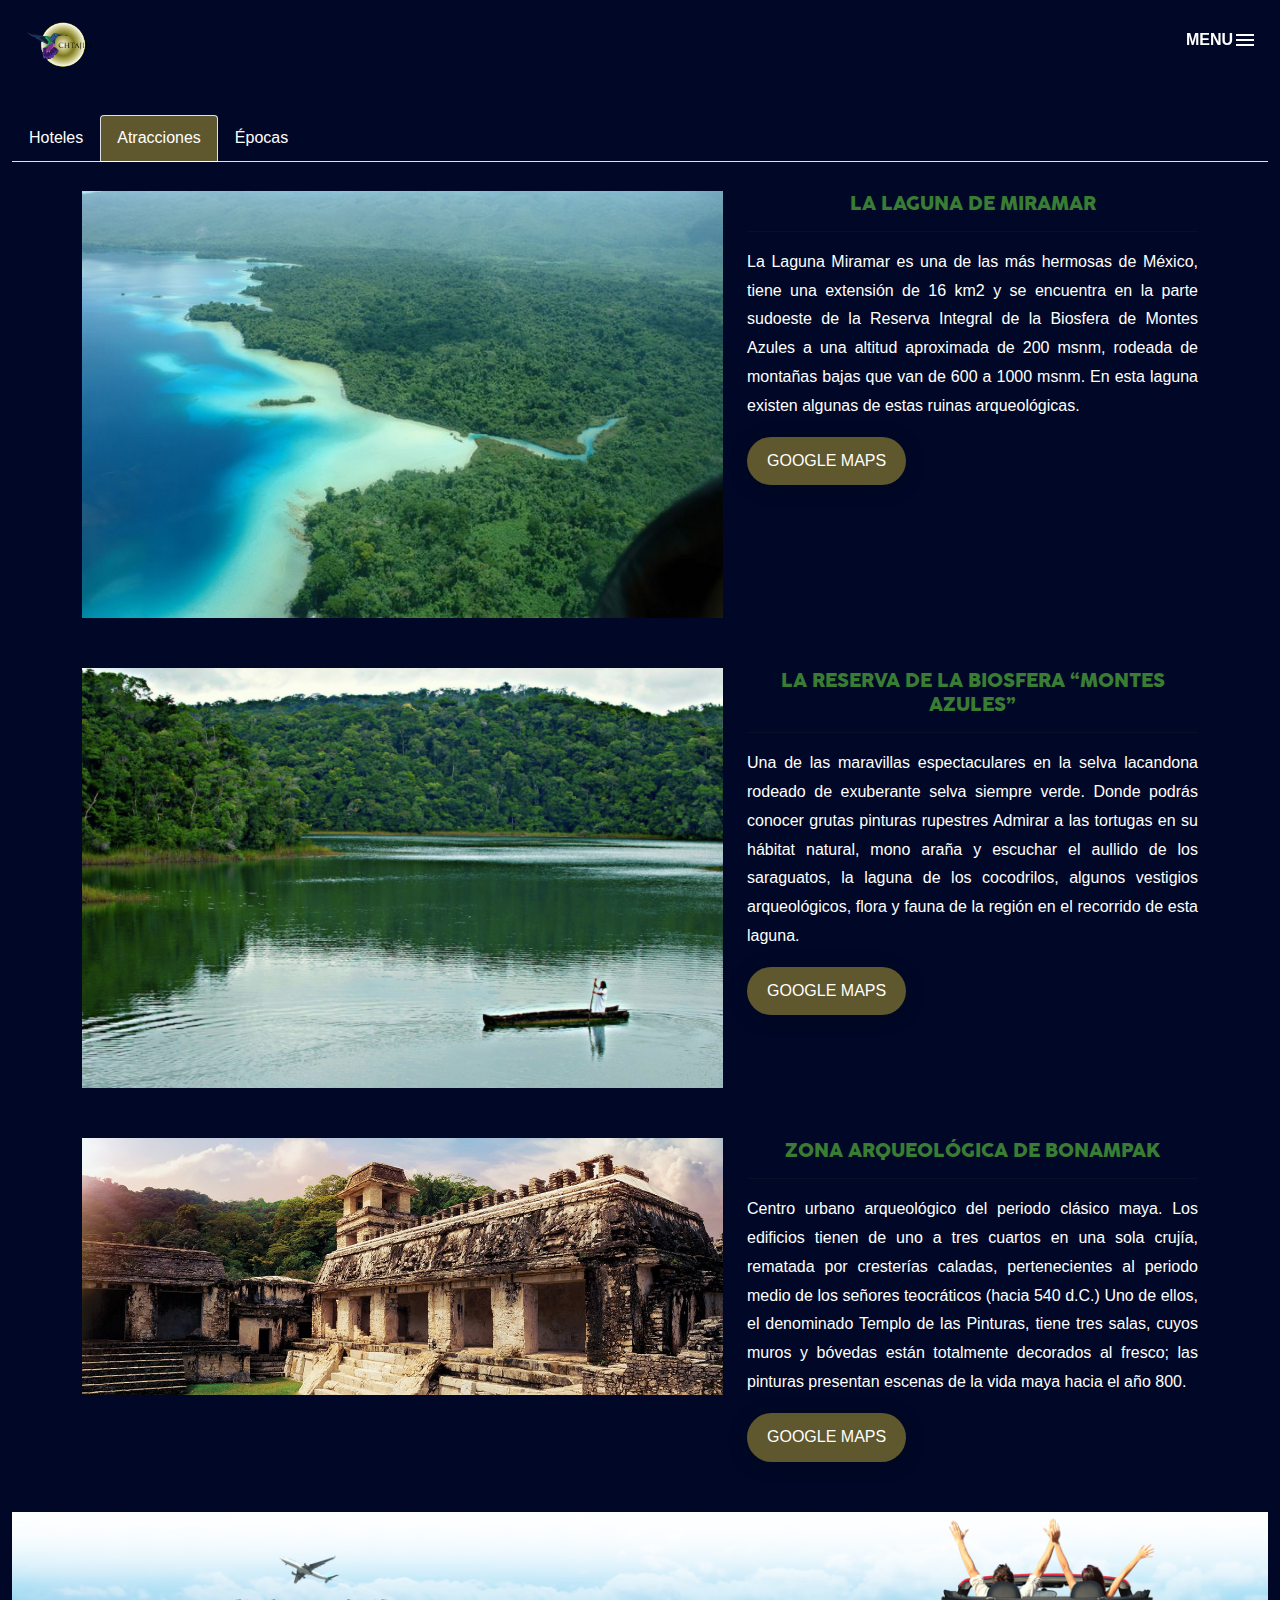
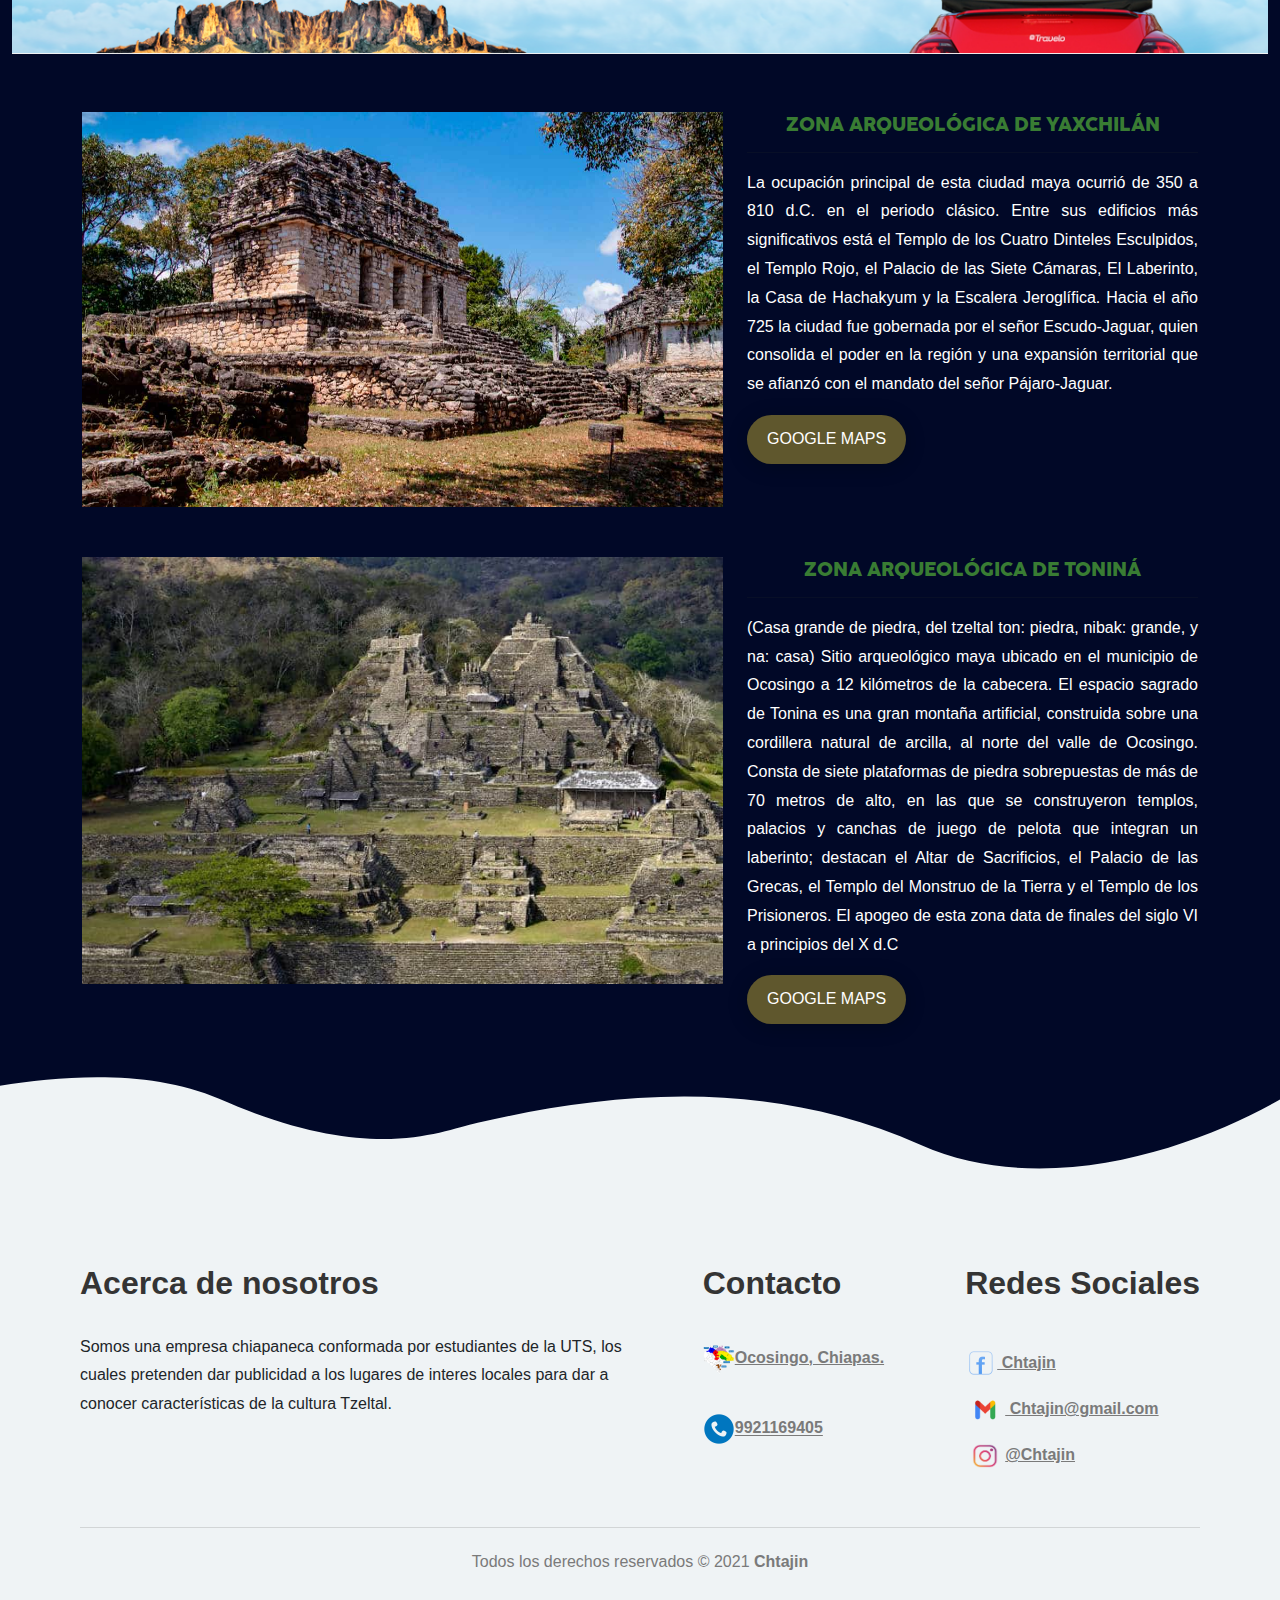
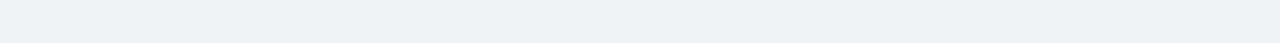
<file: atraccion.html>
<!DOCTYPE HTML>
<html lang="es">
<head>
  <title>Turismo</title>
 
  <link href="css/bootstrap.css" rel="stylesheet" type="text/css" >
  <link href="css/hojadeestilo.css" rel="stylesheet" type="text/css" >
 
<link rel="stylesheet" href="css/estilos2.css">
<link rel="shortcut icon" href="favicon.png">
  
  <meta charset="UTF-8">
  <meta name="Contacto" content="Ayuda a turístas">

</head>
<body>
  <div class="container-fluid">
    <!-- box header -->
    <header class="box-header">
        <div class="box-logo">
            <a href="index.html"><img src="img/logo.png" width="80" alt="Logo"></a>
        </div>
        <!-- box-nav -->
        <a class="box-primary-nav-trigger" href="#0">
            <span class="box-menu-text">Menu</span><span class="box-menu-icon"></span>
        </a>
        <!-- box-primary-nav-trigger -->
    </header>
    <!-- end box header -->

    <!-- nav -->
    <nav>
        <ul class="box-primary-nav">
            <li class="box-label">MENÚ</li>

              <li><a href="index.html">INICIO</a> </li>
              <li><a href="turismo.html">TURISMO </a> </li>
              <li><a href="diccionario.html">DICCIONARIO </a></li>
              <li><a href="cultura.html">CULTURA </a> </li>
        </ul>
    </nav>
    <br><br><br><br>
    

<ul class="nav nav-tabs">
  <li class="nav-item">
    <a class="nav-link" href="turismo.html" tabindex="-1" aria-disabled="true" style="color: rgb(255, 255, 255);">Hoteles</a>
  </li>
  <li class="nav-item">
    <a class="nav-link active" aria-current="page" style="background-color: #5f572d; color: #ffffff;">Atracciones</a>
  </li>
  <li class="nav-item">
    <a class="nav-link" href="epocas.html" tabindex="-1" aria-disabled="true" style="color: rgb(255, 255, 255);">Épocas</a>
  </li>
</ul>

<br>

<div class="main">
  <div class="container tim-container">
      <div id="extras">
          <div class="space"></div>
          <div class="row">
              <div class="col-md-7 col-md-offset-0 col-sm-10 col-sm-offset-1">
                  <div class="text-center">
                      <img src="img/laguna.jpg" alt="Rounded Image" class="img-rounded img-responsive img-hoteles ">
                  </div>
              </div>
              <div class="col-md-5 col-sm-12">
                              <h1 class="text-center subtitulo2">La laguna  
                              
                              <small class="subtitulo2">de Miramar</small></h1>
                              <hr>
                              <p style="color: #ffffff; text-align: justify; font-size: calc(0.2em + 1vw)">
                                La Laguna Miramar es una de las más hermosas de México, tiene una extensión de 16 km2 y se encuentra en la parte sudoeste de la Reserva Integral de la Biosfera de Montes Azules a una altitud aproximada de 200 msnm, rodeada de montañas bajas que van de 600 a 1000 msnm. En esta laguna existen algunas de estas ruinas arqueológicas.
                              </p>
                              
                                  <form action="https://www.google.com/maps/place/Miramar,+29954+Chis./data=!4m2!3m1!1s0x858ca917ea9e8235:0x9f8177e39b9af300?sa=X&ved=2ahUKEwjUuvO1iMb0AhUqlGoFHXNcAcoQ8gF6BAhdEAE">
                                    <button type="submit" style="background-color: #5f572d; color: #ffffff;">GOOGLE MAPS</button>
                                  </form>

              </div>
          </div>
      </div>
  <!--     end extras -->    
  </div>
<!-- end container -->
<div class="main">
  <div class="container tim-container">
      <div id="extras">
          <div class="space"></div>
          <div class="row">
              <div class="col-md-7 col-md-offset-0 col-sm-10 col-sm-offset-1">
                  <div class="text-center">
                      <img src="img/montes.png" alt="Rounded Image" class="img-rounded img-responsive img-hoteles ">
                  </div>
              </div>
              <div class="col-md-5 col-sm-12">
                              <h1 class="text-center subtitulo2">La reserva de la biosfera   
                              
                              <small class="subtitulo2">“Montes Azules”</small></h1>
                              <hr>
                              <p style="color: #ffffff; text-align: justify; font-size: calc(0.2em + 1vw)">
                                Una de las maravillas espectaculares en la selva lacandona rodeado de exuberante selva siempre verde. Donde podrás conocer grutas pinturas rupestres Admirar a las tortugas en su hábitat natural, mono araña y escuchar el aullido de los saraguatos, la laguna de los cocodrilos, algunos vestigios arqueológicos, flora y fauna de la región en el recorrido de esta laguna. 
                              </p>
                              
                                  <form action="https://www.google.com/maps/place/Reserva+de+la+Bi%C3%B3sfera+Montes+Azules/@16.8333333,-91.5,15z/data=!4m5!3m4!1s0x0:0x669c30082d3251e7!8m2!3d16.8333333!4d-91.5">
                                    <button type="submit" style="background-color: #5f572d; color: #ffffff;">GOOGLE MAPS</button>
                                  </form>

              </div>
          </div>
      </div>
  <!--     end extras -->    
  </div>
<!-- end container -->
<div class="main">
  <div class="container tim-container">
      <div id="extras">
          <div class="space"></div>
          <div class="row">
              <div class="col-md-7 col-md-offset-0 col-sm-10 col-sm-offset-1">
                  <div class="text-center">
                      <img src="img/bonampak.jpg" alt="Rounded Image" class="img-rounded img-responsive img-hoteles ">
                  </div>
              </div>
              <div class="col-md-5 col-sm-12">
                              <h1 class="text-center subtitulo2">Zona arqueológica de   
                              
                              <small class="subtitulo2">Bonampak</small></h1>
                              <hr>
                              <p style="color: #ffffff; text-align: justify; font-size: calc(0.2em + 1vw)">
                                Centro urbano arqueológico del periodo clásico maya. Los edificios tienen de uno a tres cuartos en una sola crujía, rematada por cresterías caladas, pertenecientes al periodo medio de los señores teocráticos (hacia 540 d.C.) Uno de ellos, el denominado Templo de las Pinturas, tiene tres salas, cuyos muros y bóvedas están totalmente decorados al fresco; las pinturas presentan escenas de la vida maya hacia el año 800.
                              </p>
                              
                                  <form action="https://www.google.com/search?tbs=lf:1,lf_ui:1&tbm=lcl&sxsrf=AOaemvJ0pNdO5nGBOH2UOyaODTxIT5GLTA:1638480974399&q=Zona+arqueol%C3%B3gica+de+Bonampak&rflfq=1&num=10&ved=2ahUKEwjzu8yjicb0AhXPlGoFHVxzCuEQtgN6BAgHEAQ#rlfi=hd:;si:17538817998751078217;mv:[[17.23525321451006,-90.54056150791016],[16.61777056919869,-91.83969480869139]]">
                                    <button type="submit" style="background-color: #5f572d; color: #ffffff;">GOOGLE MAPS</button>
                                  </form>

              </div>
          </div>
      </div>
  <!--     end extras -->    
  </div>
<!-- end container -->

<img src="img/banner4.png" class="dismuinuir-img" alt="">
<br><br><br>

<div class="main">
  <div class="container tim-container">
      <div id="extras">
          <div class="space"></div>
          <div class="row">
              <div class="col-md-7 col-md-offset-0 col-sm-10 col-sm-offset-1">
                  <div class="text-center">
                      <img src="img/yaxchilan.jpg" alt="Rounded Image" class="img-rounded img-responsive img-hoteles ">
                  </div>
              </div>
              <div class="col-md-5 col-sm-12">
                              <h1 class="text-center subtitulo2">Zona arqueológica de   
                              
                              <small class="subtitulo2">Yaxchilán</small></h1>
                              <hr>
                              <p style="color: #ffffff; text-align: justify; font-size: calc(0.2em + 1vw)">
                                La ocupación principal de esta ciudad maya ocurrió de 350 a 810 d.C. en el periodo clásico. Entre sus edificios más significativos está el Templo de los Cuatro Dinteles Esculpidos, el Templo Rojo, el Palacio de las Siete Cámaras, El Laberinto, la Casa de Hachakyum y la Escalera Jeroglífica. Hacia el año 725 la ciudad fue gobernada por el señor Escudo-Jaguar, quien consolida el poder en la región y una expansión territorial que se afianzó con el mandato del señor Pájaro-Jaguar.
                              </p>
                              
                                  <form action="https://www.google.com/maps/place/Zona+Arqueol%C3%B3gica+de+Yaxchil%C3%A1n/@16.8989201,-90.9659384,15z/data=!4m5!3m4!1s0x0:0xbabf11bde598263a!8m2!3d16.8989201!4d-90.9659384">
                                    <button type="submit" style="background-color: #5f572d; color: #ffffff;">GOOGLE MAPS</button>
                                  </form>

              </div>
          </div>
      </div>
  <!--     end extras -->    
  </div>
<!-- end container -->
<div class="main">
  <div class="container tim-container">
      <div id="extras">
          <div class="space"></div>
          <div class="row">
              <div class="col-md-7 col-md-offset-0 col-sm-10 col-sm-offset-1">
                  <div class="text-center">
                      <img src="img/tonina.jpg" alt="Rounded Image" class="img-rounded img-responsive img-hoteles ">
                  </div>
              </div>
              <div class="col-md-5 col-sm-12">
                              <h1 class="text-center subtitulo2">Zona arqueológica de  
                              
                              <small class="subtitulo2">Toniná</small></h1>
                              <hr>
                              <p style="color: #ffffff; text-align: justify; font-size: calc(0.2em + 1vw)">
                                (Casa grande de piedra, del tzeltal ton: piedra, nibak: grande, y na: casa) Sitio arqueológico maya ubicado en el municipio de Ocosingo a 12 kilómetros de la cabecera. El espacio sagrado de Tonina es una gran montaña artificial, construida sobre una cordillera natural de arcilla, al norte del valle de Ocosingo. Consta de siete plataformas de piedra sobrepuestas de más de 70 metros de alto, en las que se construyeron templos, palacios y canchas de juego de pelota que integran un laberinto; destacan el Altar de Sacrificios, el Palacio de las Grecas, el Templo del Monstruo de la Tierra y el Templo de los Prisioneros. El apogeo de esta zona data de finales del siglo VI a principios del X d.C
                              </p>
                              
                                  <form action="https://www.google.com/maps/place/Zona+Arqueol%C3%B3gica+de+Tonin%C3%A1/@16.901918,-92.0095107,15z/data=!4m2!3m1!1s0x0:0x7ecfcc1822fb1c33?sa=X&ved=2ahUKEwiv-ffEisb0AhXdl2oFHa2aDT0Q_BJ6BAhnEAU">
                                    <button type="submit" style="background-color: #5f572d; color: #ffffff;">GOOGLE MAPS</button>
                                  </form>

              </div>
          </div>
      </div>
  <!--     end extras -->    
  </div>
<!-- end container -->

</body>
</div>
</div>
</div>
</div>
</div>
</div>

<footer>

  <div class="container__footer">
      
      <div class="box__footer">
          <h2>Acerca de nosotros</h2>
          <p>Somos una empresa chiapaneca conformada por estudiantes de la UTS, los <br> cuales 
          pretenden dar publicidad a los lugares de interes locales para dar a <br> conocer
        características de la cultura Tzeltal.</p>
      </div>

      <div class="box__footer">
          <h2>Contacto</h2>
         <a href="https://www.google.com/maps/place/Ocosingo,+Chis./data=!4m2!3m1!1s0x85f2ea7135f1d337:0xbb1dcd13e9d2d3ad?sa=X&ved=2ahUKEwig-OrP_8D0AhWCk2oFHSSmC-AQ8gF6BAgKEAE"> <img src="img/mapa.png" style="height:2rem ; width: 2rem;">Ocosingo, Chiapas.</a> 
        <a href="https://9921169405"> <br>    <img src="img/telefono.png" style="height:2rem ; width: 2rem;">9921169405</a>              
      </div>

      <div class="box__footer">
          <h2>Redes Sociales</h2>
          <a href="https://www.Facebook.com/"> <i class="fab fa-facebook-square"></i><img src="img/facebook.png" style="height:2rem ; width: 2rem;"> Chtajin </a>
          <a href="https://www.Gmail.com/"><i class="fab fa-twitter-square"></i><img src="img/gmail.png" style="height:1.5rem ; width: 2.5rem;"> Chtajin@gmail.com</a> 
          <a href="https://www.Instagram.com/"><i class="fab fa-instagram-square"></i> <img src="img/instagram.png" style="height:1.5rem ; width: 2.5rem;">@Chtajin</a> 
      </div>

  </div>

  <div class="box__copyright">
      <hr>
      <p>Todos los derechos reservados © 2021 <b>Chtajin</b></p>
  </div>
</footer>

 <!-- jQuery -->
 <script src="js/jquery-2.1.1.js"></script>
 <!--  plugins -->
 <script src="js/bootstrap.min.js"></script>
 <script src="js/menu.js"></script>
 <script src="js/animated-headline.js"></script>
 

 <script src="js/letra.js"></script>
 <!--  custom script -->
 <script src="js/custom.js"></script>

</html>
</file>
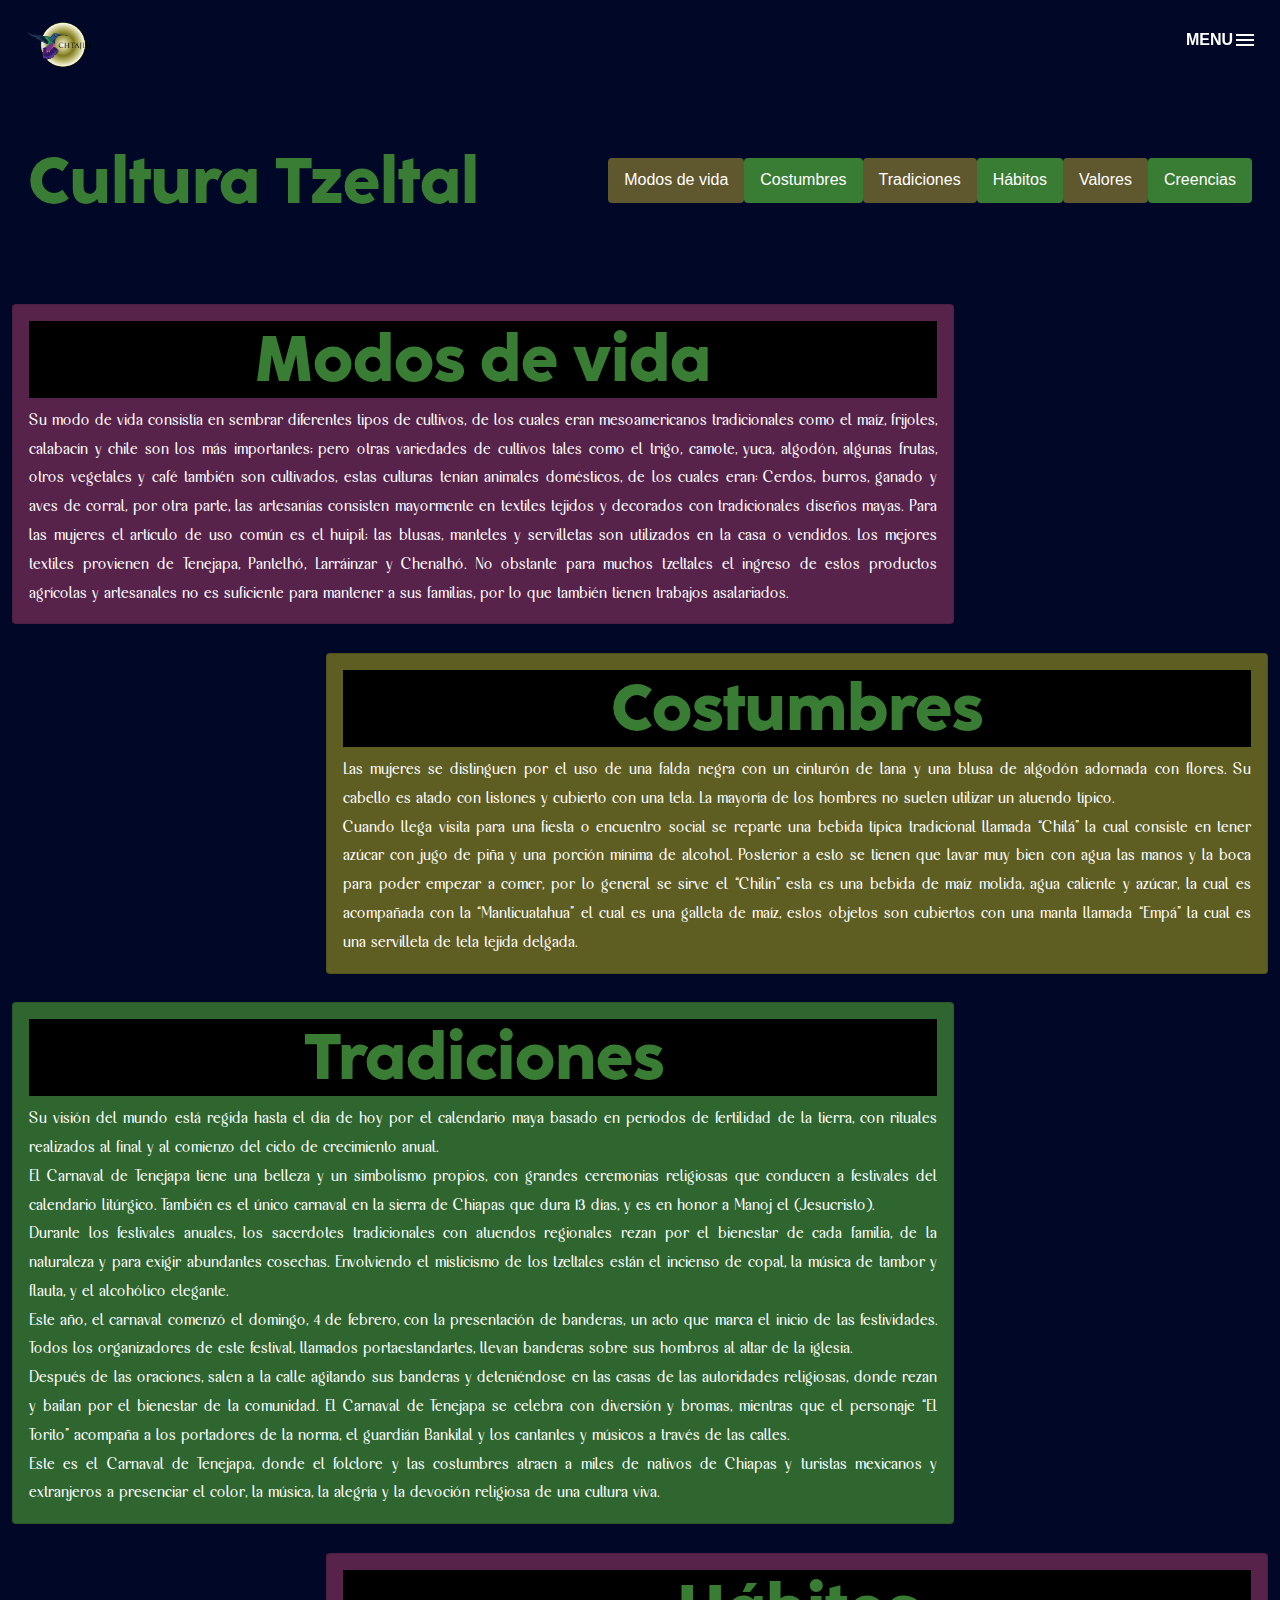
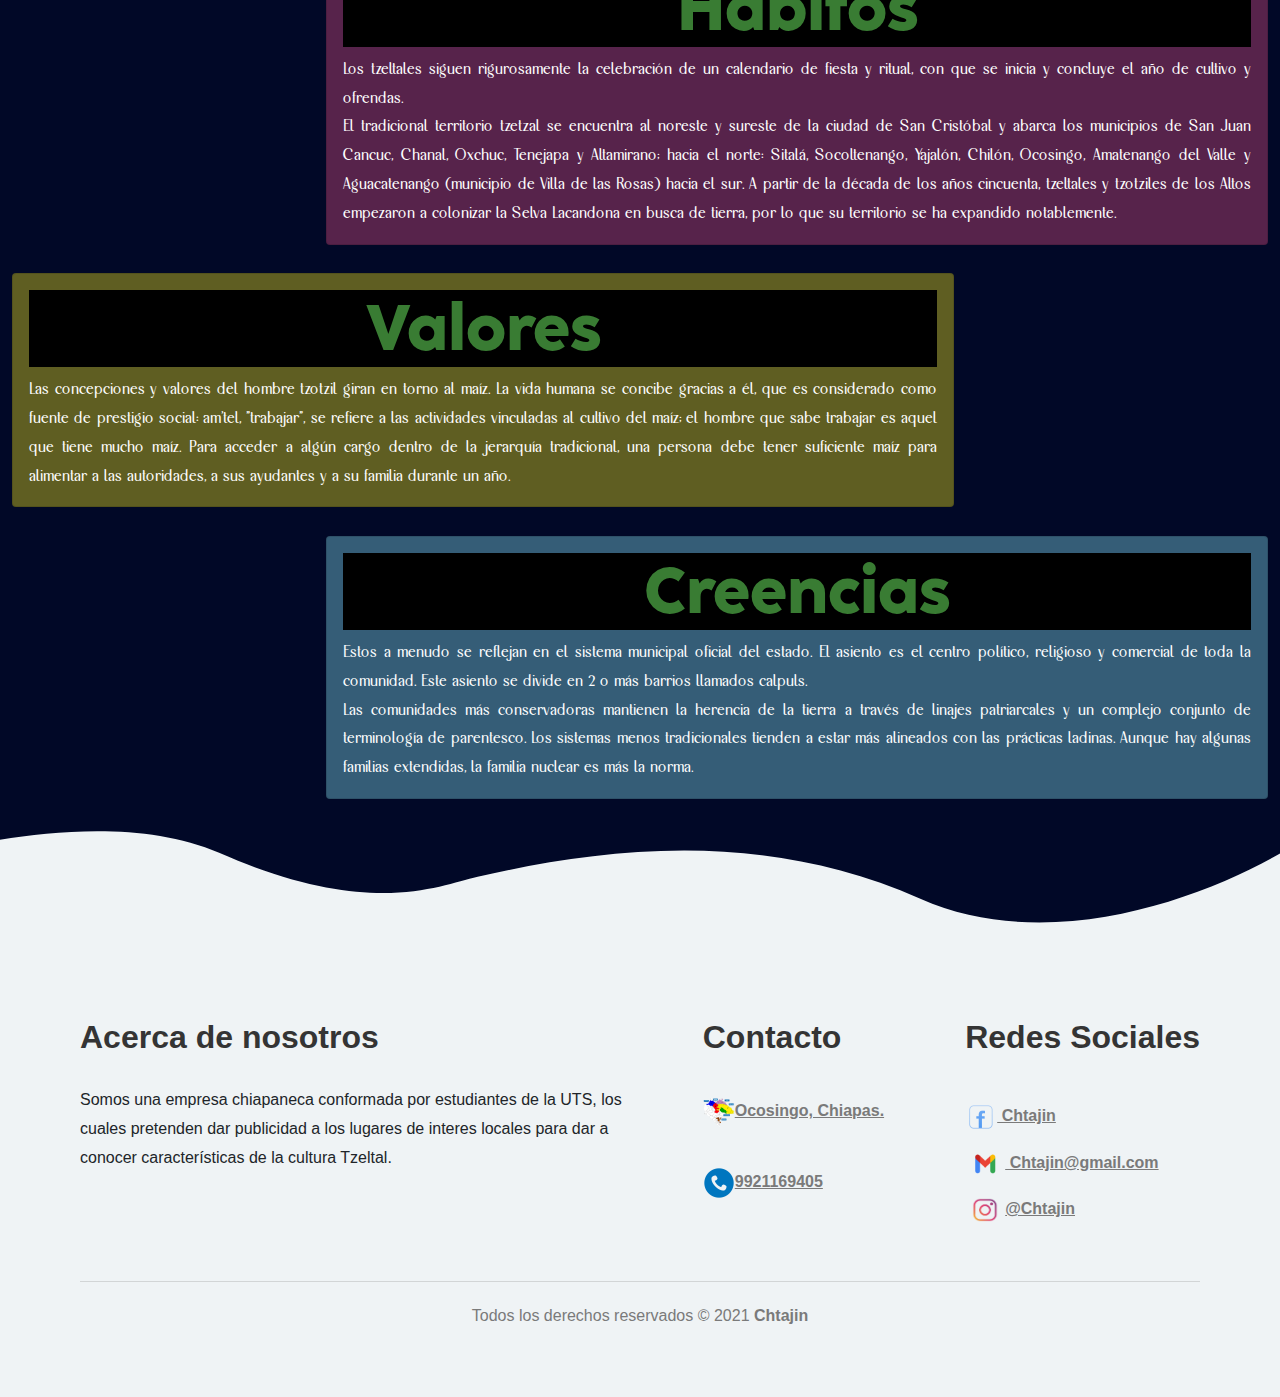
<file: cultura.html>
<!DOCTYPE HTML>
<html lang="es">
<head>
  <title>Cultura</title>
  
  <link href="css/bootstrap.css" rel="stylesheet" type="text/css" >
  <link href="css/hojadeestilo.css" rel="stylesheet" type="text/css" >
  
  <link rel="stylesheet" href="css/estilos2.css">
  <link rel="shortcut icon" href="favicon.png">

  <meta charset="UTF-8">
  <meta name="Contacto" content="Cultura tzeltal">


</head>
<body>
  <div class="container-fluid">
    <!-- box header -->
    <header class="box-header">
        <div class="box-logo">
            <a href="index.html"><img src="img/logo.png" width="80" alt="Logo"></a>
        </div>
        <!-- box-nav -->
        <a class="box-primary-nav-trigger" href="#0">
            <span class="box-menu-text">Menu</span><span class="box-menu-icon"></span>
        </a>
        <!-- box-primary-nav-trigger -->
    </header>
    <!-- end box header -->

    <!-- nav -->
    <nav>
        <ul class="box-primary-nav">
            <li class="box-label">MENÚ</li>

              <li><a href="index.html">INICIO</a> </li>
              <li><a href="turismo.html">TURISMO </a> </li>
              <li><a href="diccionario.html">DICCIONARIO </a></li>
              <li><a href="cultura.html">CULTURA </a> </li>
        </ul>
    </nav>
    <!-- end nav -->
    <br><br><br><br>

  <nav id="navbar-example2"  class="navbar navbar-light  px-3">
   <b class="titulo">Cultura Tzeltal</b>
    <ul class="nav nav-pills">
      <li class="nav-item">
        <a class="nav-link" style="color: rgb(255, 255, 255); background-color: #5f572d;" href="#scrollspyHeading1">Modos de vida</a>
      </li>
      <li class="nav-item">
        <a class="nav-link" style="color: rgb(255, 255, 255); background-color: #397c33;"  href="#scrollspyHeading2">Costumbres</a>
      </li>
      <li class="nav-item">
        <a class="nav-link" style="color: rgb(255, 255, 255); background-color: #5f572d;"  href="#scrollspyHeading3">Tradiciones</a>
      </li>
      <li class="nav-item">
        <a class="nav-link" style="color: rgb(255, 255, 255); background-color: #397c33;"  href="#scrollspyHeading4">Hábitos</a>
      </li>
      <li class="nav-item">
        <a class="nav-link" style="color: rgb(255, 255, 255); background-color: #5f572d;"  href="#scrollspyHeading5">Valores</a>
      </li>
      <li class="nav-item">
        <a class="nav-link" style="color: rgb(255, 255, 255); background-color: #397c33;"  href="#scrollspyHeading6">Creencias</a>
      </li>
    </ul>
  </nav>
  <br><br>

  <div data-bs-spy="scroll" data-bs-target="#navbar-example2" data-bs-offset="0" class="scrollspy-example" tabindex="0">

    
<div class="reduccion">
  <div class="card w-75 fondo1" >
    <div class="card-body" >
      <h5 class="card-title titulo" id="scrollspyHeading1">Modos de vida</h5>
      <p class="card-text" style="text-align:justify">Su modo de vida consistía en sembrar diferentes tipos de cultivos, de los cuales eran mesoamericanos tradicionales como el maíz, frijoles, calabacín y chile son los más importantes; pero otras variedades de cultivos tales como el trigo, camote, yuca, algodón, algunas frutas, otros vegetales y café también son cultivados, estas culturas tenían animales domésticos, de los cuales eran: Cerdos, burros, ganado y aves de corral, por otra parte, las artesanías consisten mayormente en textiles tejidos y decorados con tradicionales diseños mayas. Para las mujeres el artículo de uso común es el huipil; las blusas, manteles y servilletas son utilizados en la casa o vendidos. Los mejores textiles provienen de Tenejapa, Pantelhó, Larráinzar y Chenalhó. No obstante para muchos tzeltales el ingreso de estos productos agrícolas y artesanales no es suficiente para mantener a sus familias, por lo que también tienen trabajos asalariados.</p>
    </div>
  </div>
  
  <br>

  <div class="card w-75 card text-end fondo2" style="margin-left: auto;" >
    <div class="card-body" class="card text-end" >
      <h5 class="card-title titulo" id="scrollspyHeading2" style="text-align: center;">Costumbres</h5>
      <p class="card-text" style="text-align:justify">Las mujeres se distinguen por el uso de una falda negra con un cinturón de lana y una blusa de algodón adornada con flores. Su cabello es atado con listones y cubierto con una tela. La mayoría de los hombres no suelen utilizar un atuendo típico. <br>
        Cuando llega visita para una fiesta o encuentro social se reparte una bebida típica tradicional llamada “Chilá” la cual consiste en tener azúcar con jugo de piña y una porción mínima de alcohol. Posterior a esto se tienen que lavar muy bien con agua las manos y la boca para poder empezar a comer, por lo general se sirve el “Chilín” esta es una bebida de maíz molida, agua caliente y azúcar, la cual es acompañada con la “Manticuatahua” el cual es una galleta de maíz, estos objetos son cubiertos con una manta llamada “Empá” la cual es una servilleta de tela tejida delgada.
        </p>
    </div>
  </div>

  <br>

  <div class="card w-75 fondo3" >
    <div class="card-body" >
      <h5 class="card-title titulo" id="scrollspyHeading3">Tradiciones</h5>
      <p class="card-text" style="text-align:justify">Su visión del mundo está regida hasta el día de hoy por el calendario maya basado en períodos de fertilidad de la tierra, con rituales realizados al final y al comienzo del ciclo de crecimiento anual.
        <br>
        El Carnaval de Tenejapa tiene una belleza y un simbolismo propios, con grandes ceremonias religiosas que conducen a festivales del calendario litúrgico. También es el único carnaval en la sierra de Chiapas que dura 13 días, y es en honor a Manoj el (Jesucristo).
        <br>
        Durante los festivales anuales, los sacerdotes tradicionales con atuendos regionales rezan por el bienestar de cada familia, de la naturaleza y para exigir abundantes cosechas. Envolviendo el misticismo de los tzeltales están el incienso de copal, la música de tambor y flauta, y el alcohólico elegante.
        <br>
        Este año, el carnaval comenzó el domingo, 4 de febrero, con la presentación de banderas, un acto que marca el inicio de las festividades. Todos los organizadores de este festival, llamados portaestandartes, llevan banderas sobre sus hombros al altar de la iglesia.
        <br>
        Después de las oraciones, salen a la calle agitando sus banderas y deteniéndose en las casas de las autoridades religiosas, donde rezan y bailan por el bienestar de la comunidad. El Carnaval de Tenejapa se celebra con diversión y bromas, mientras que el personaje “El Torito” acompaña a los portadores de la norma, el guardián Bankilal y los cantantes y músicos a través de las calles.
        <br>
        Este es el Carnaval de Tenejapa, donde el folclore y las costumbres atraen a miles de nativos de Chiapas y turistas mexicanos y extranjeros a presenciar el color, la música, la alegría y la devoción religiosa de una cultura viva.
        </p>
    </div>
  </div>
  
  <br>

  <div class="card w-75 card text-end fondo4" style="margin-left: auto;" >
    <div class="card-body" class="card text-end" >
      <h5 class="card-title titulo" id="scrollspyHeading4" style="text-align: center;">Hábitos</h5>
      <p class="card-text" style="text-align:justify">Los tzeltales siguen rigurosamente la celebración de un calendario de fiesta y ritual, con que se inicia y concluye el año de cultivo y ofrendas.
        <br>
        El tradicional territorio tzetzal se encuentra al noreste y sureste de la ciudad de San Cristóbal y abarca los municipios de San Juan Cancuc, Chanal, Oxchuc, Tenejapa y Altamirano; hacia el norte: Sitalá, Socoltenango, Yajalón, Chilón, Ocosingo, Amatenango del Valle y Aguacatenango (municipio de Villa de las Rosas) hacia el sur. A partir de la década de los años cincuenta, tzeltales y tzotziles de los Altos empezaron a colonizar la Selva Lacandona en busca de tierra, por lo que su territorio se ha expandido notablemente.
        </p>
    </div>
  </div>
  
  <br>

  <div class="card w-75 fondo5" >
    <div class="card-body" >
      <h5 class="card-title titulo" id="scrollspyHeading5">Valores</h5>
      <p class="card-text" style="text-align:justify">Las concepciones y valores del hombre tzotzil giran en torno al maíz. La vida humana se concibe gracias a él, que es considerado como fuente de prestigio social: am'tel, "trabajar", se refiere a las actividades vinculadas al cultivo del maíz; el hombre que sabe trabajar es aquel que tiene mucho maíz. Para acceder a algún cargo dentro de la jerarquía tradicional, una persona debe tener suficiente maíz para alimentar a las autoridades, a sus ayudantes y a su familia durante un año.</p>
    </div>
  </div>
  
  <br>

  <div class="card w-75 card text-end  fondo6" style="margin-left: auto;" >
    <div class="card-body" class="card text-end" >
      <h5 class="card-title titulo" id="scrollspyHeading6">Creencias</h5>
      <p class="card-text" style="text-align:justify">Estos a menudo se reflejan en el sistema municipal oficial del estado. El asiento es el centro político, religioso y comercial de toda la comunidad. Este asiento se divide en 2 o más barrios llamados calpuls.
        <br>
        Las comunidades más conservadoras mantienen la herencia de la tierra a través de linajes patriarcales y un complejo conjunto de terminología de parentesco. Los sistemas menos tradicionales tienden a estar más alineados con las prácticas ladinas. Aunque hay algunas familias extendidas, la familia nuclear es más la norma.
        </p>
    </div>
  </div>
</div>
  </div>
  </div>
  
  <br>


</body>
<footer>

  <div class="container__footer">
      
      <div class="box__footer">
          <h2>Acerca de nosotros</h2>
          <p>Somos una empresa chiapaneca conformada por estudiantes de la UTS, los <br> cuales 
          pretenden dar publicidad a los lugares de interes locales para dar a <br> conocer
        características de la cultura Tzeltal.</p>
      </div>

      <div class="box__footer">
          <h2>Contacto</h2>
         <a href="https://www.google.com/maps/place/Ocosingo,+Chis./data=!4m2!3m1!1s0x85f2ea7135f1d337:0xbb1dcd13e9d2d3ad?sa=X&ved=2ahUKEwig-OrP_8D0AhWCk2oFHSSmC-AQ8gF6BAgKEAE"> <img src="img/mapa.png" style="height:2rem ; width: 2rem;">Ocosingo, Chiapas.</a> 
        <a href="https://9921169405"> <br>    <img src="img/telefono.png" style="height:2rem ; width: 2rem;">9921169405</a>              
      </div>

      <div class="box__footer">
          <h2>Redes Sociales</h2>
          <a href="https://www.Facebook.com/"> <i class="fab fa-facebook-square"></i><img src="img/facebook.png" style="height:2rem ; width: 2rem;"> Chtajin </a>
          <a href="https://www.Gmail.com/"><i class="fab fa-twitter-square"></i><img src="img/gmail.png" style="height:1.5rem ; width: 2.5rem;"> Chtajin@gmail.com</a> 
          <a href="https://www.Instagram.com/"><i class="fab fa-instagram-square"></i> <img src="img/instagram.png" style="height:1.5rem ; width: 2.5rem;">@Chtajin</a> 
      </div>

  </div>

  <div class="box__copyright">
      <hr>
      <p>Todos los derechos reservados © 2021 <b>Chtajin</b></p>
  </div>
</footer>
    <!-- jQuery -->
    <script src="js/jquery-2.1.1.js"></script>
    <!--  plugins -->
    <script src="js/bootstrap.min.js"></script>
    <script src="js/menu.js"></script>
    <script src="js/animated-headline.js"></script>


    <script src="js/letra.js"></script>
    <!--  custom script -->
    <script src="js/custom.js"></script>

</html>
</file>
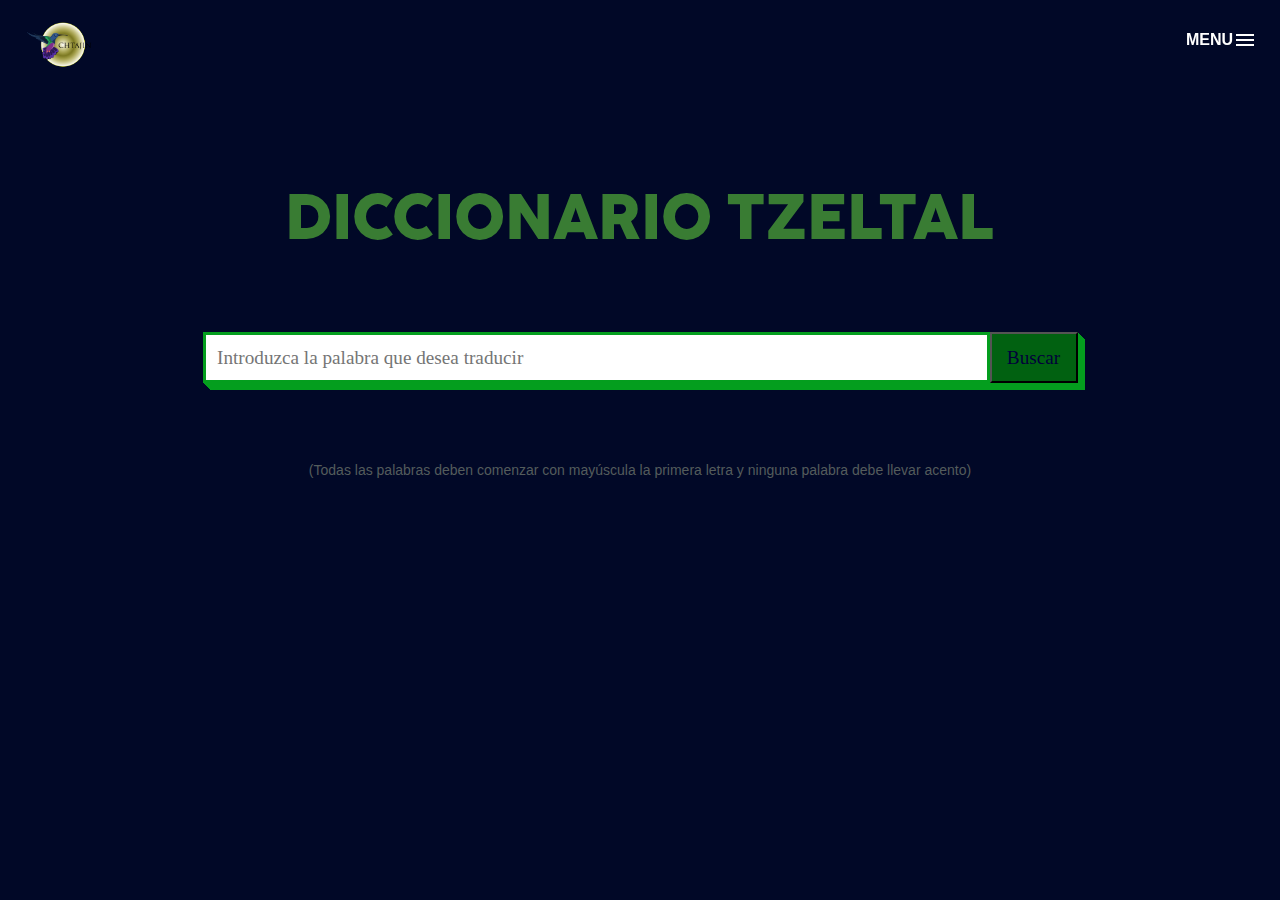
<file: diccionario.html>
<!DOCTYPE html>
<html lang="en">
<head>
    <meta charset="UTF-8">
    <meta http-equiv="X-UA-Compatible" content="IE=edge">
    <meta name="viewport" content="width=device-width, initial-scale=1.0">
    <title>Diccionario Tzeltal</title>
 

    <link rel="shortcut icon" href="favicon.png">
     <!-- Bootstrap -->
     <link href="css/bootstrap.min.css" rel="stylesheet">
    
     <!-- main css -->
     <link href="css/estilos2.css" rel="stylesheet">

     <link rel="stylesheet" href="css/buscador.css">

     <!-- Libreria para las alertas -->
     <link rel="stylesheet" href="css/sweetalert2.min.css">








 
</head>
<body>
    <div class="container-fluid">
        <!-- box header -->
        <header class="box-header">
            <div class="box-logo">
                <a href="index.html"><img src="img/logo.png" width="80" alt="Logo"></a>
            </div>
            <!-- box-nav -->
            <a class="box-primary-nav-trigger" href="#0">
                <span class="box-menu-text">Menu</span><span class="box-menu-icon"></span>
            </a>
            <!-- box-primary-nav-trigger -->
        </header>
        <!-- end box header -->

        <!-- nav -->
        <nav>
            <ul class="box-primary-nav">
                <li class="box-label">MENÚ</li>

                <li><a href="index.html">INICIO</a> </li>
                <li><a href="turismo.html">TURISMO </a> </li>
                <li><a href="diccionario.html">DICCIONARIO </a></li>
                <li><a href="cultura.html">CULTURA </a> </li>
            </ul>
        </nav>
        <!-- end nav -->
        <br><br><br><br><br><br><br><br><br>


        <!-- DICCIONARIO 1 -->

        <!-- <center><h1>Diccionario Tzeltal</h1></center>
        <center><input type="text" class="Texto" placeholder="Escribir.." id="texto"></center>
        <br><br>
        <center><button class="enviar-datos" onclick="Buscar();">Buscar</button></center> -->


         <!-- DICCIONARIO 2 -->
        <h1 class="titulo">Diccionario Tzeltal</h1>
        <div class="field" id="searchform">
            <input type="text" id="texto" placeholder="Introduzca la palabra que desea traducir"/>
            <button type="button" onclick="Buscar();">Buscar</button>
        </div>
        <h5 class="condicionalmia">(Todas las palabras deben comenzar con mayúscula la primera letra y ninguna palabra debe llevar acento)</h5>


        
          
     
    
    
    <script src="js/jquery-2.1.1.js"></script>
    <!--  plugins -->
    <script src="js/bootstrap.min.js"></script>
    <script src="js/menu.js"></script>
    <script src="js/animated-headline.js"></script>
   


    <!--  custom script -->
    <script src="js/custom.js"></script>
    <script src="js/diccionario.js"></script>

        <!-- Libreria para las alertas -->
        <script src="js/sweetalert2.all.min.js"></script>
</form>
</body>
</html>
</file>
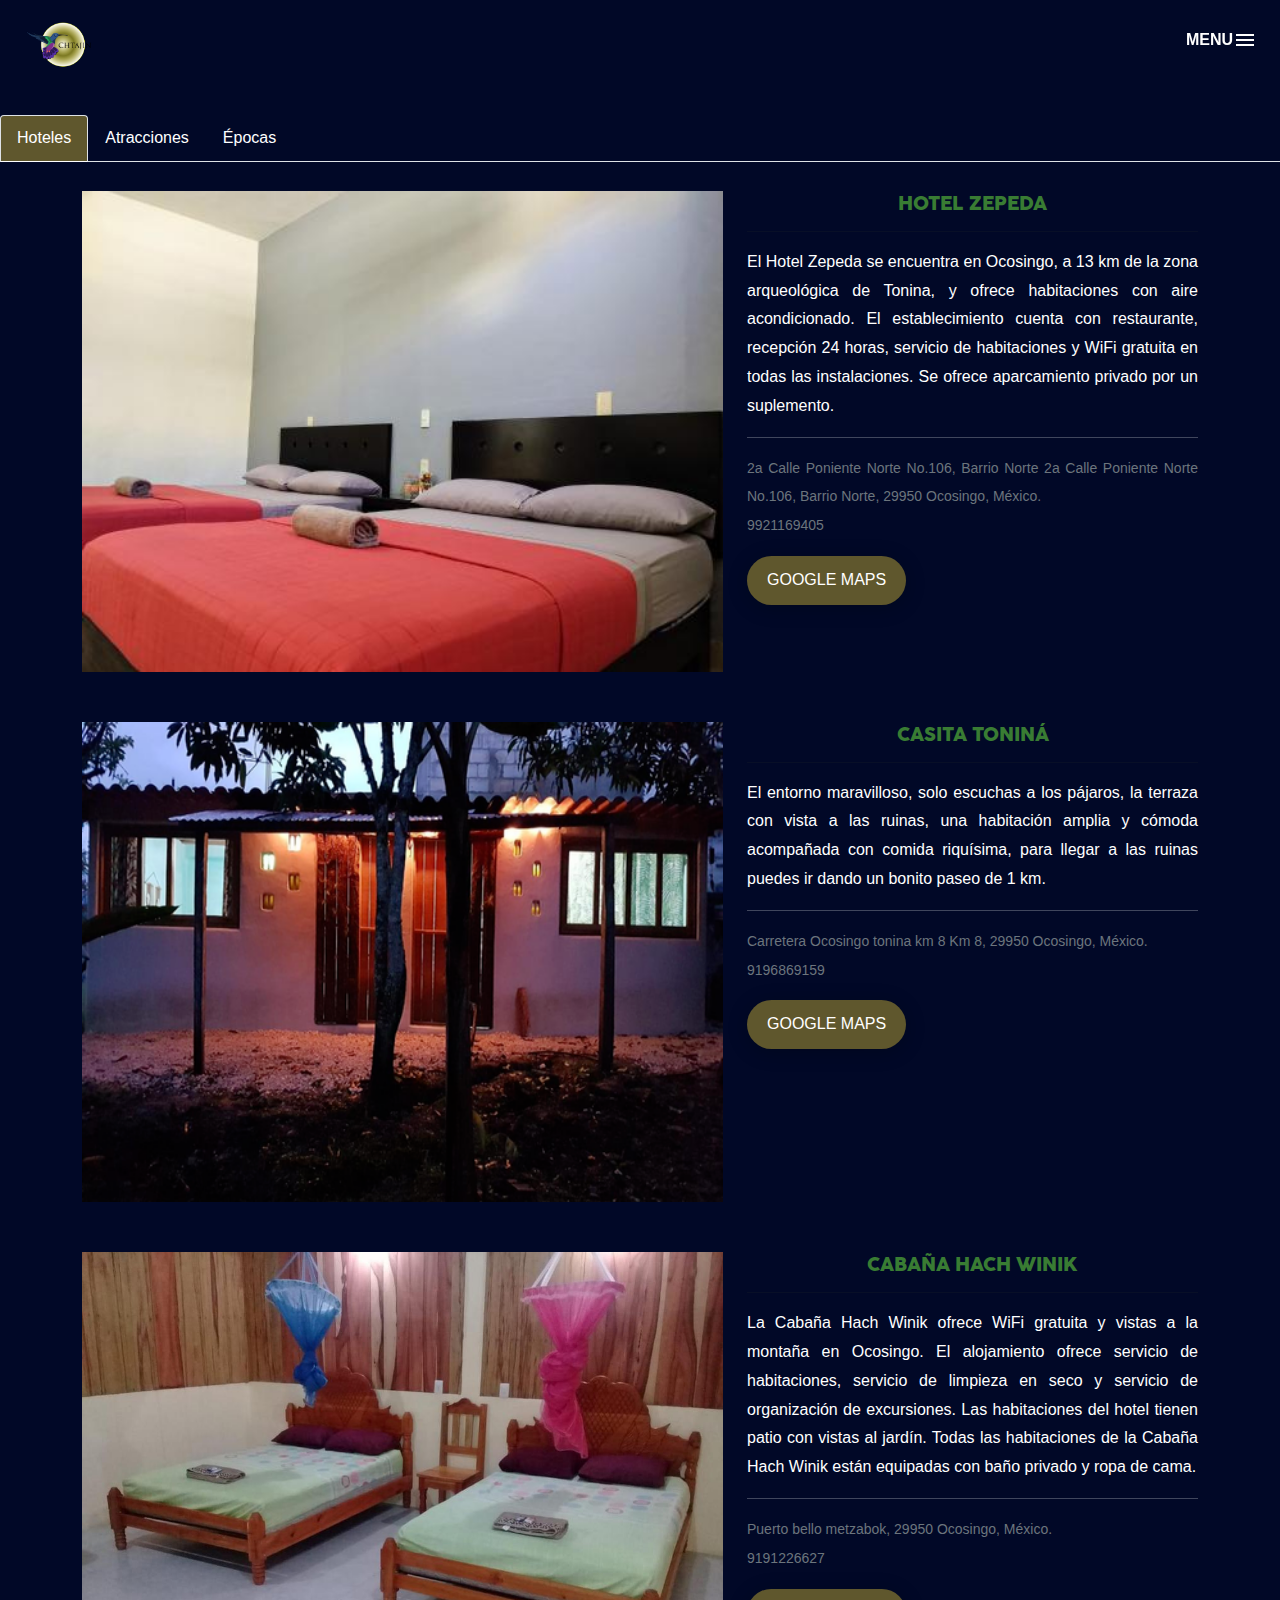
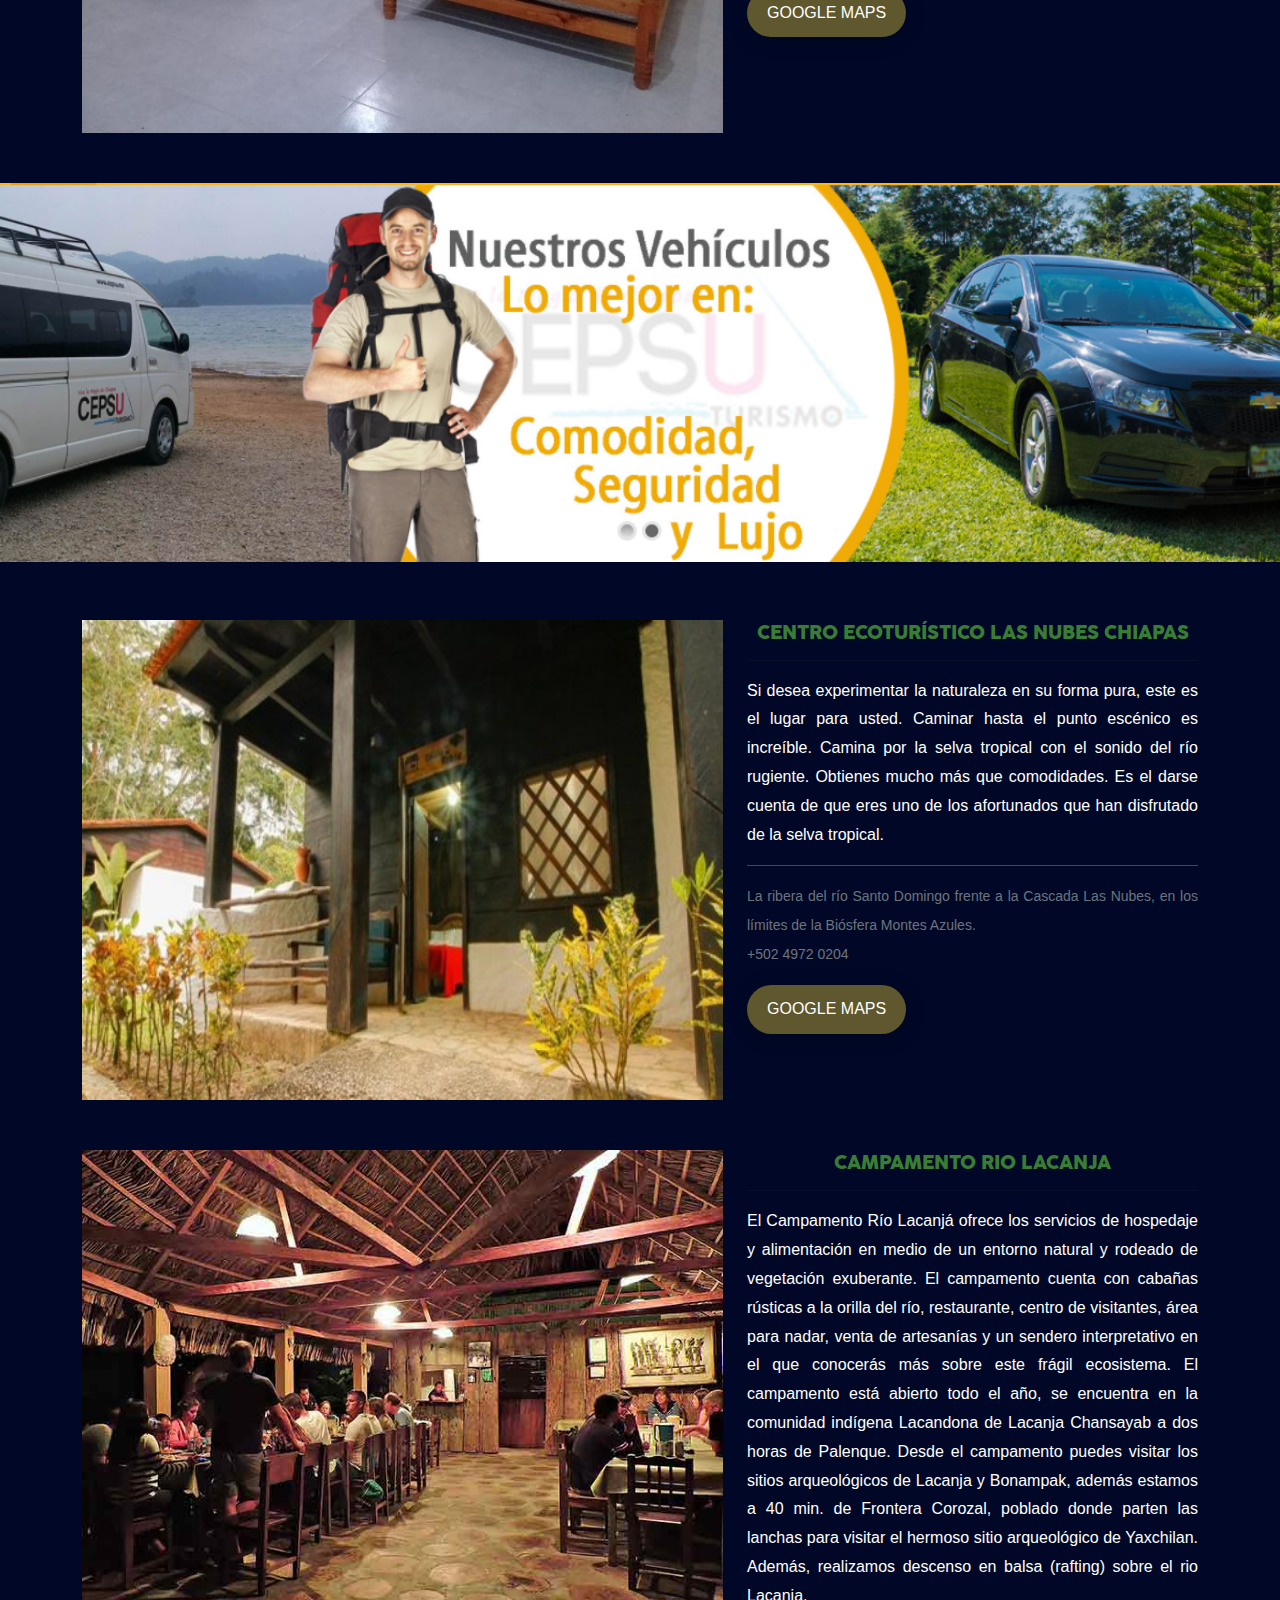
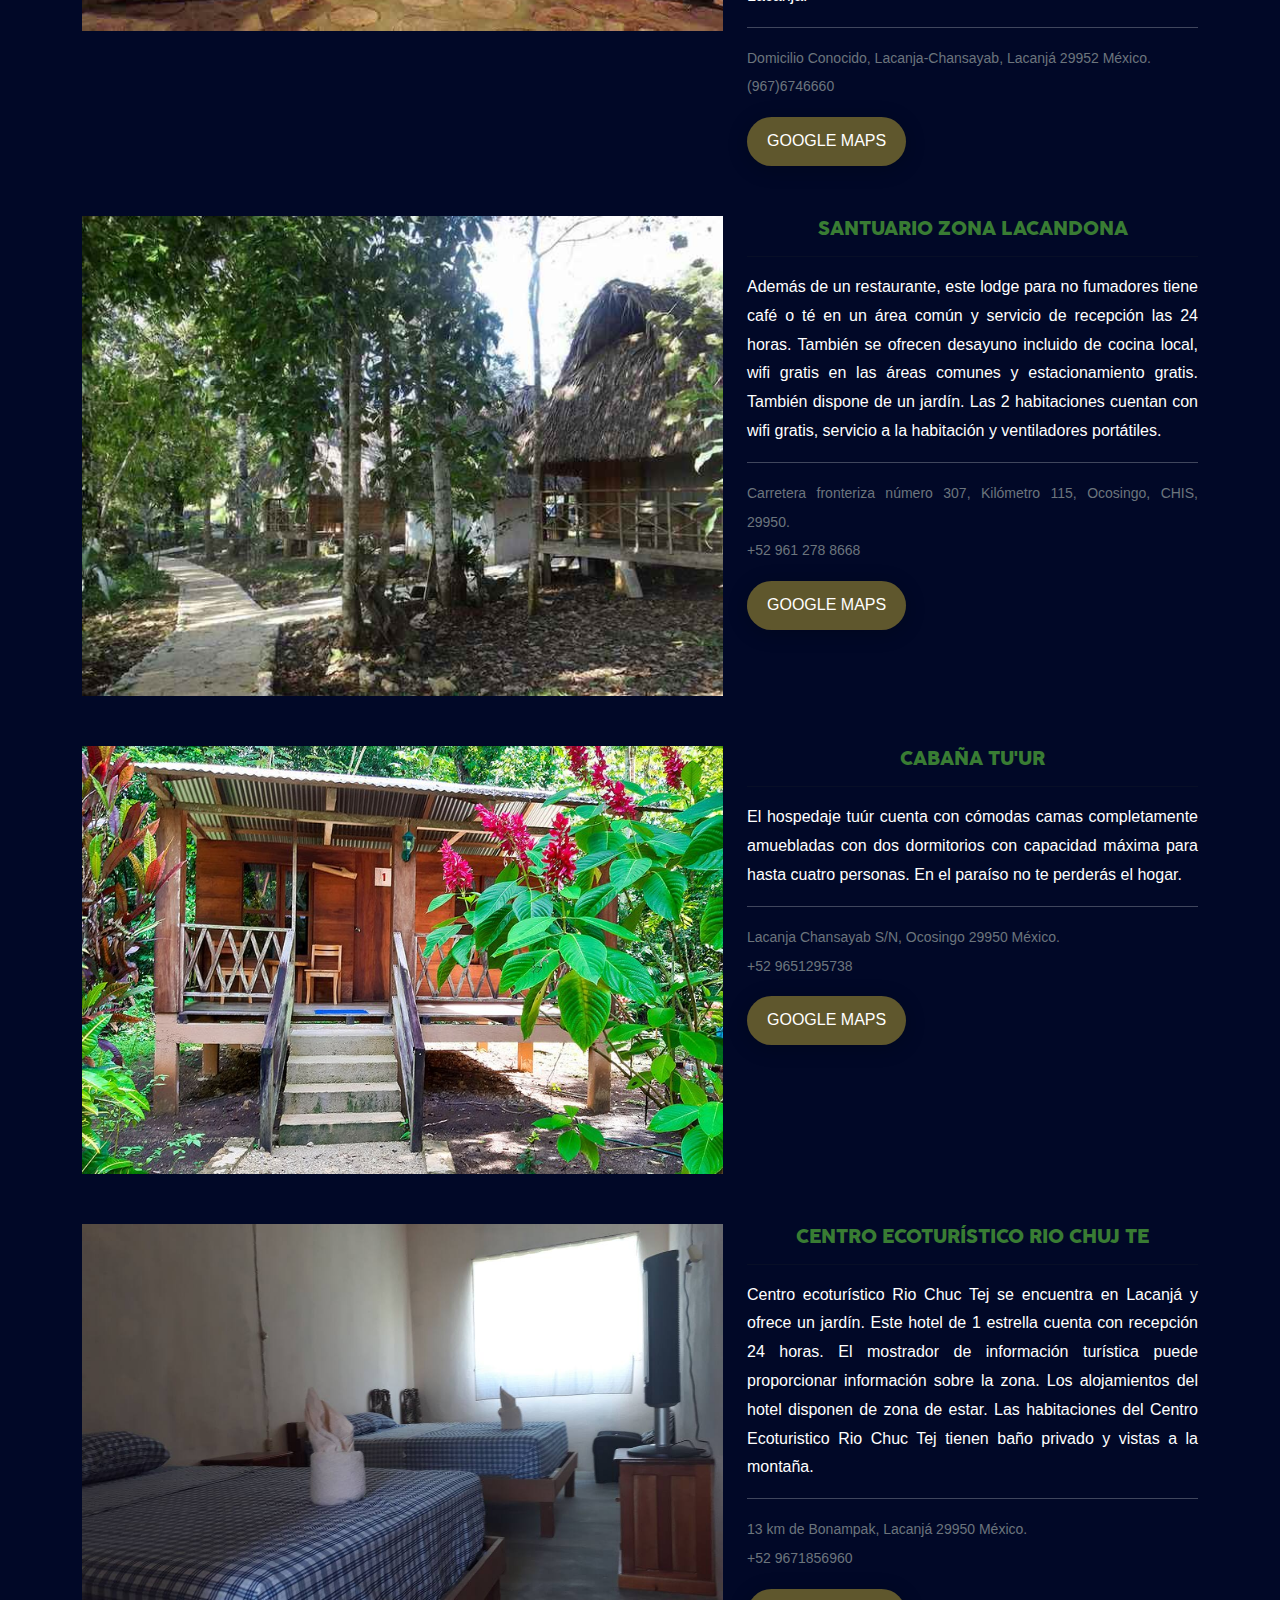
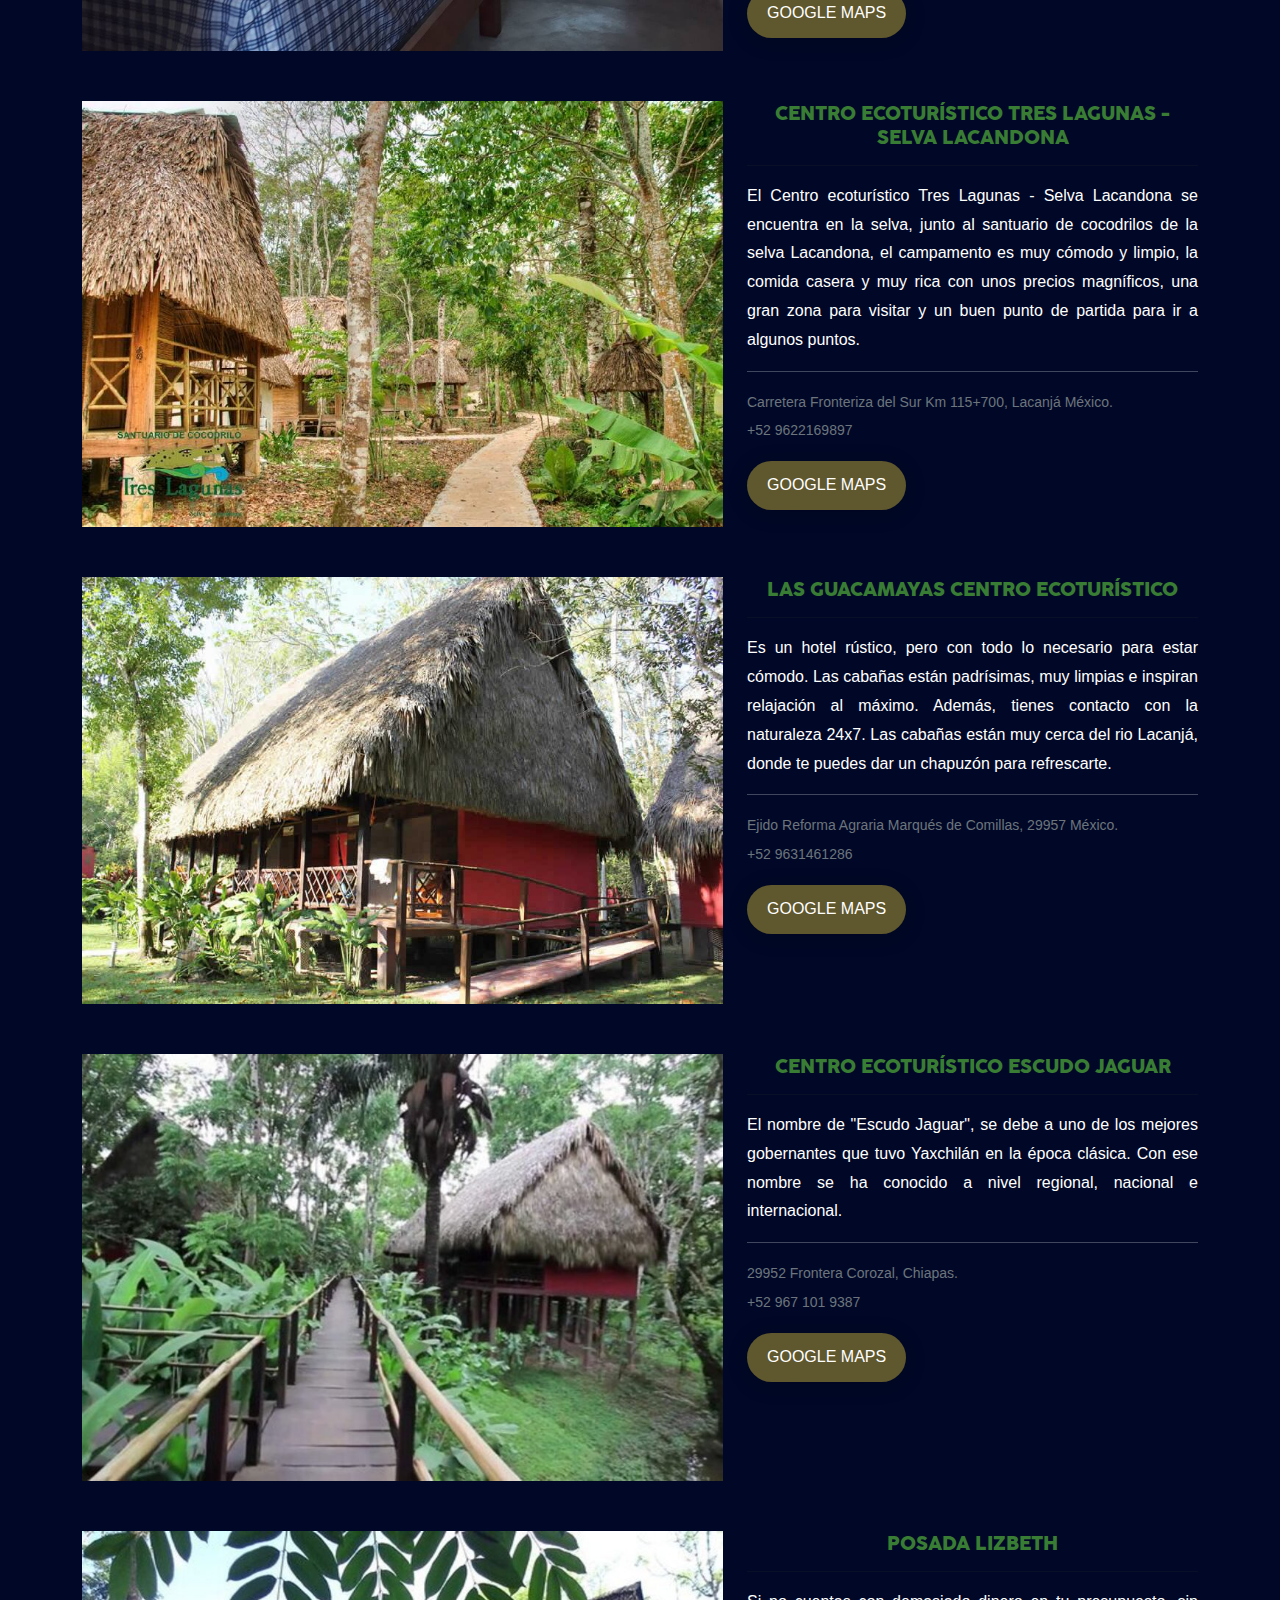
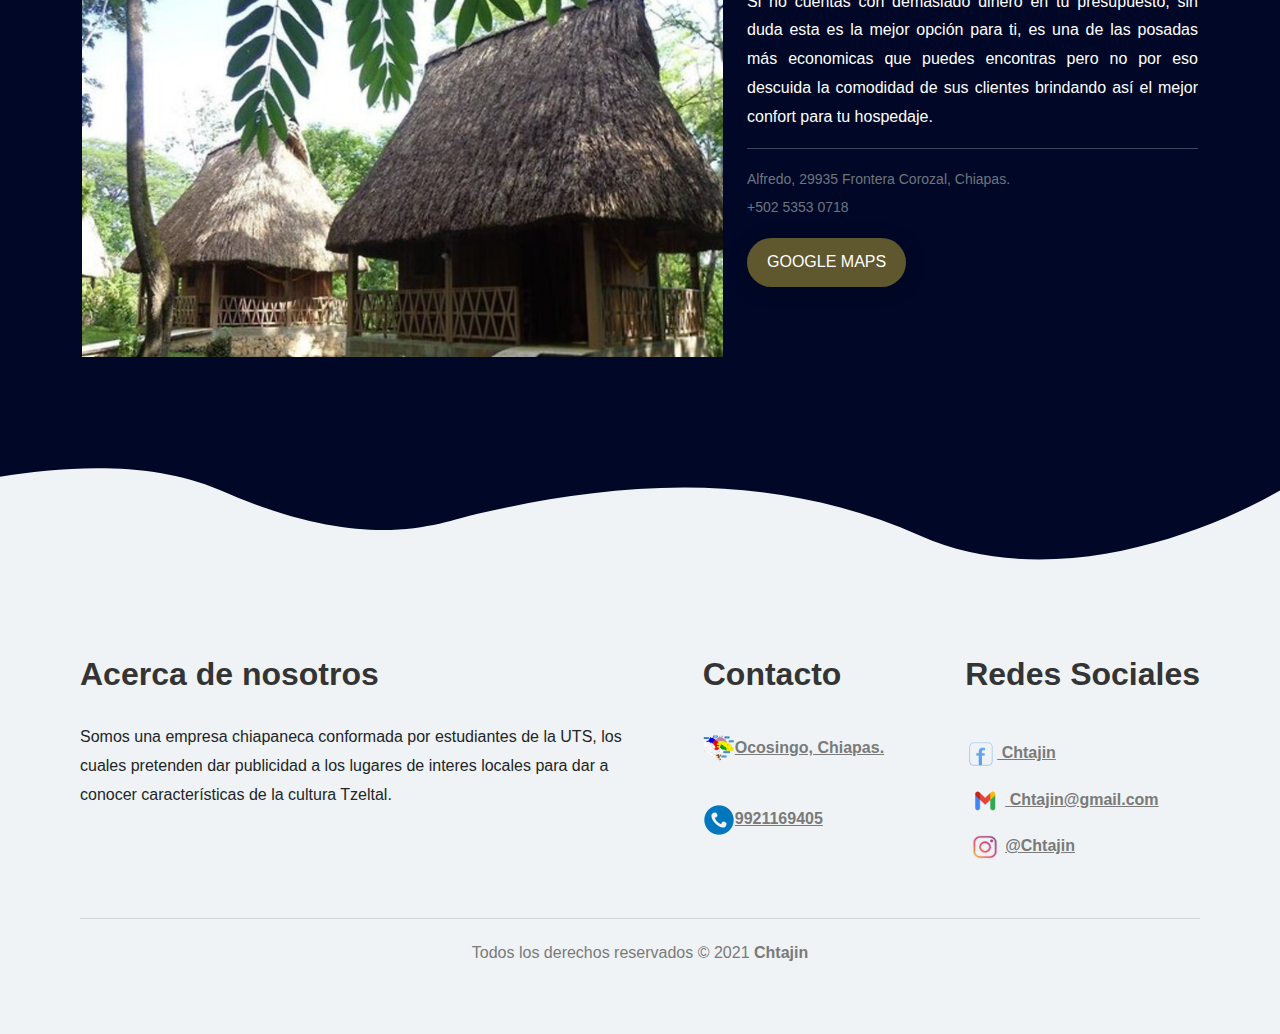
<file: turismo.html>
<!DOCTYPE HTML>
<html lang="es">
<head>
  <title>Turismo</title>
 
  <link href="css/bootstrap.css" rel="stylesheet" type="text/css" >
  <link href="css/hojadeestilo.css" rel="stylesheet" type="text/css" >

  <link rel="stylesheet" href="css/estilos2.css">
  <link rel="shortcut icon" href="favicon.png">
  
  <meta charset="UTF-8">
  <meta name="Contacto" content="Ayuda a turístas">

</head>
<body>

  
  <div class="container-fluid">
    <!-- box header -->
    <header class="box-header">
        <div class="box-logo">
            <a href="index.html"><img src="img/logo.png" width="80" alt="Logo"></a>
        </div>
        <!-- box-nav -->
        <a class="box-primary-nav-trigger" href="#0">
            <span class="box-menu-text">Menu</span><span class="box-menu-icon"></span>
        </a>
        <!-- box-primary-nav-trigger -->
    </header>
    <!-- end box header -->

    <!-- nav -->
    <nav>
        <ul class="box-primary-nav">
            <li class="box-label">MENÚ</li>

              <li><a href="index.html">INICIO</a> </li>
              <li><a href="turismo.html">TURISMO </a> </li>
              <li><a href="diccionario.html">DICCIONARIO </a></li>
              <li><a href="cultura.html">CULTURA </a> </li>
        </ul>
    </nav>

  </div>

    
<br><br><br><br>

<ul class="nav nav-tabs">
  <li class="nav-item">
    <a class="nav-link active" style="color: rgb(255, 255, 255); background-color: #5f572d;" aria-current="page" >Hoteles</a>
  </li>
  <li class="nav-item">
    <a class="nav-link" href="atraccion.html" tabindex="-1" aria-disabled="true" style="color: rgb(255, 255, 255);">Atracciones</a>
  </li>
  <li class="nav-item">
    <a class="nav-link" href="epocas.html" tabindex="-1" aria-disabled="true" style="color: rgb(255, 255, 255);"> Épocas</a>
  </li>
</ul>

<br>

<div class="main">
  <div class="container tim-container">
      <div id="extras">
          <div class="space"></div>
          <div class="row">
              <div class="col-md-7 col-md-offset-0 col-sm-10 col-sm-offset-1">
                  <div class="text-center">
                      <img src="img/zepeda.jpg" alt="Rounded Image" class="img-rounded img-responsive img-hoteles ">
                  </div>
              </div>
              <div class="col-md-5 col-sm-12">
                              <h1 class="text-center subtitulo2">Hotel 
                              
                              <small class="subtitulo2">Zepeda</small></h1>
                              <hr>
                              <p style="color: #ffffff; text-align: justify; font-size: calc(0.2em + 1vw)">
                                El Hotel Zepeda se encuentra en Ocosingo, a 13 km de la zona arqueológica de Tonina, y ofrece habitaciones con aire acondicionado. El establecimiento cuenta con restaurante, recepción 24 horas, servicio de habitaciones y WiFi gratuita en todas las instalaciones. Se ofrece aparcamiento privado por un suplemento.
                              </p>
                              <hr style="color: #ffffff;">
                              <p style="color: #ffffff; text-align: justify; font-size: calc(0.2em + 1vw)">
                                <small class="text-muted">2a Calle Poniente Norte No.106, Barrio Norte 2a Calle Poniente Norte No.106, Barrio Norte, 29950 Ocosingo, México. 
                                  <br>9921169405</small>
                                  <form action="https://www.google.com/maps/place/Hotel+Zepeda/@16.9089187,-92.0967784,15z/data=!4m8!3m7!1s0x0:0x5c8d5e539420eb2f!5m2!4m1!1i2!8m2!3d16.9089102!4d-92.0968069">
                                    <button type="submit" style="background-color: #5f572d; color: #ffffff;">GOOGLE MAPS</button>
                                  </form>

              </div>
          </div>
      </div>
  <!--     end extras -->    
  </div>
</div>
<!-- end container -->
<div class="main">
  <div class="container tim-container">
      <div id="extras">
          <div class="space"></div>
          <div class="row">
              <div class="col-md-7 col-md-offset-0 col-sm-10 col-sm-offset-1">
                  <div class="text-center">
                      <img src="img/casitat.png" alt="Rounded Image" class="img-rounded img-responsive img-hoteles ">
                  </div>
              </div>
              <div class="col-md-5 col-sm-12">
                              <h1 class="text-center subtitulo2">Casita 
                              
                              <small class="subtitulo2">Toniná</small></h1>
                              <hr>
                              <p style="color: #ffffff; text-align: justify; font-size: calc(0.2em + 1vw)">
                                El entorno maravilloso, solo escuchas a los pájaros, la terraza con vista a las ruinas, una habitación amplia y cómoda acompañada con comida riquísima, para llegar a las ruinas puedes ir dando un bonito paseo de 1 km.
                              </p>
                              <hr style="color: #ffffff;">
                              <p style="color: #ffffff; text-align: justify; font-size: calc(0.2em + 1vw)">
                                <small class="text-muted">Carretera Ocosingo tonina km 8 Km 8, 29950 Ocosingo, México. 
                                  <br>9196869159</small>
                                  <form action="https://www.google.com/maps/place/Casita+Tonin%C3%A1/@16.8881724,-92.0054795,15z/data=!4m8!3m7!1s0x0:0x6ad08ea0237fd853!5m2!4m1!1i2!8m2!3d16.8881724!4d-92.0054795">
                                    <button type="submit" style="background-color: #5f572d; color: #ffffff;">GOOGLE MAPS</button>
                                  </form>

              </div>
          </div>
      </div>
  <!--     end extras -->    
  </div>
</div>
<!-- end container -->

<div class="main">
  <div class="container tim-container">
      <div id="extras">
          <div class="space"></div>
          <div class="row">
              <div class="col-md-7 col-md-offset-0 col-sm-10 col-sm-offset-1">
                  <div class="text-center">
                      <img src="img/cabañaha.jpg" alt="Rounded Image" class="img-rounded img-responsive img-hoteles ">
                  </div>
              </div>
              <div class="col-md-5 col-sm-12">
                              <h1 class="text-center subtitulo2">Cabaña
                              
                              <small class="subtitulo2">Hach Winik</small></h1>
                              <hr>
                              <p style="color: #ffffff; text-align: justify; font-size: calc(0.2em + 1vw)">
                                La Cabaña Hach Winik ofrece WiFi gratuita y vistas a la montaña en Ocosingo. El alojamiento ofrece servicio de habitaciones, servicio de limpieza en seco y servicio de organización de excursiones.
                                Las habitaciones del hotel tienen patio con vistas al jardín. Todas las habitaciones de la Cabaña Hach Winik están equipadas con baño privado y ropa de cama.
                              </p>
                              <hr style="color: #ffffff;">
                              <p style="color: #ffffff; text-align: justify; font-size: calc(0.2em + 1vw)">
                                <small class="text-muted">Puerto bello metzabok, 29950 Ocosingo, México.
                                  <br>9191226627</small>
                                  <form action="https://www.google.com/maps/place/Hach+Winik/@17.1133856,-91.6259488,15z/data=!4m8!3m7!1s0x0:0x448d845157411947!5m2!4m1!1i2!8m2!3d17.1133779!4d-91.6259512">
                                    <button type="submit" style="background-color: #5f572d; color: #ffffff;">GOOGLE MAPS</button>
                                  </form>

              </div>
          </div>
      </div>
  <!--     end extras -->    
  </div>
</div>
<!-- end container -->

<img src="img/banner3.png" class="dismuinuir-img" alt="">
<br><br><br>

<div class="main">
  <div class="container tim-container">
      <div id="extras">
          <div class="space"></div>
          <div class="row">
              <div class="col-md-7 col-md-offset-0 col-sm-10 col-sm-offset-1">
                  <div class="text-center">
                      <img src="img/ecolodge.jpg" alt="Rounded Image" class="img-rounded img-responsive img-hoteles ">
                  </div>
              </div>
              <div class="col-md-5 col-sm-12">
                              <h1 class="text-center subtitulo2">Centro ecoturístico
                              
                              <small class="subtitulo2">Las nubes Chiapas</small></h1>
                              <hr>
                              <p style="color: #ffffff; text-align: justify; font-size: calc(0.2em + 1vw)">
                                Si desea experimentar la naturaleza en su forma pura, este es el lugar para usted. Caminar hasta el punto escénico es increíble. Camina por la selva tropical con el sonido del río rugiente. Obtienes mucho más que comodidades. Es el darse cuenta de que eres uno de los afortunados que han disfrutado de la selva tropical.
                              </p>
                              <hr style="color: #ffffff;">
                              <p style="color: #ffffff; text-align: justify; font-size: calc(0.2em + 1vw)">
                                <small class="text-muted">La ribera del río Santo Domingo frente a la Cascada Las Nubes, en los límites de la Biósfera Montes Azules.
                                  <br>+502 4972 0204</small>
                                  <form action="https://www.google.com/maps/place/Centro+Ecotur%C3%ADstico+Las+Nubes/@16.1982123,-91.330266,15z/data=!4m2!3m1!1s0x0:0x3544133427ae03e9?sa=X&ved=2ahUKEwiq-NGH_8X0AhXOkmoFHV_KDLYQ_BJ6BAhKEAU">
                                    <button type="submit" style="background-color: #5f572d; color: #ffffff;">GOOGLE MAPS</button>
                                  </form>

              </div>
          </div>
      </div>
  <!--     end extras -->    
  </div>
</div>
<!-- end container -->
<div class="main">
  <div class="container tim-container">
      <div id="extras">
          <div class="space"></div>
          <div class="row">
              <div class="col-md-7 col-md-offset-0 col-sm-10 col-sm-offset-1">
                  <div class="text-center">
                      <img src="img/campamento.jpg" alt="Rounded Image" class="img-rounded img-responsive img-hoteles ">
                  </div>
              </div>
              <div class="col-md-5 col-sm-12">
                              <h1 class="text-center subtitulo2">Campamento  
                              
                              <small class="subtitulo2">Rio Lacanja</small></h1>
                              <hr>
                              <p style="color: #ffffff; text-align: justify; font-size: calc(0.2em + 1vw)">
                                El Campamento Río Lacanjá ofrece los servicios de hospedaje y alimentación en medio de un entorno natural y rodeado de vegetación exuberante. El campamento cuenta con cabañas rústicas a la orilla del río, restaurante, centro de visitantes, área para nadar, venta de artesanías y un sendero interpretativo en el que conocerás más sobre este frágil ecosistema. El campamento está abierto todo el año, se encuentra en la comunidad indígena Lacandona de Lacanja Chansayab a dos horas de Palenque. Desde el campamento puedes visitar los sitios arqueológicos de Lacanja y Bonampak, además estamos a 40 min. de Frontera Corozal, poblado donde parten las lanchas para visitar el hermoso sitio arqueológico de Yaxchilan. Además, realizamos descenso en balsa (rafting) sobre el rio Lacanja.
                              </p>
                              <hr style="color: #ffffff;">
                              <p style="color: #ffffff; text-align: justify; font-size: calc(0.2em + 1vw)">
                                <small class="text-muted">Domicilio Conocido, Lacanja-Chansayab, Lacanjá 29952 México.
                                  <br> (967)6746660</small>
                                  <form action="https://www.google.com/maps/place/CAMPAMENTO+RIO+LACANJA/@16.7579135,-91.1186892,15z/data=!4m2!3m1!1s0x0:0xe5b52fb90ec801eb?sa=X&ved=2ahUKEwiu4KTV_8X0AhUhnWoFHSkiCeQQ_BJ6BAg_EAU">
                                    <button type="submit" style="background-color: #5f572d; color: #ffffff;">GOOGLE MAPS</button>
                                  </form>

              </div>
          </div>
      </div>
  <!--     end extras -->    
  </div>
</div>
<!-- end container -->
<div class="main">
  <div class="container tim-container">
      <div id="extras">
          <div class="space"></div>
          <div class="row">
              <div class="col-md-7 col-md-offset-0 col-sm-10 col-sm-offset-1">
                  <div class="text-center">
                      <img src="img/santuario.jpg" alt="Rounded Image" class="img-rounded img-responsive img-hoteles ">
                  </div>
              </div>
              <div class="col-md-5 col-sm-12">
                              <h1 class="text-center subtitulo2">Santuario 
                              
                              <small class="subtitulo2">Zona Lacandona </small></h1>
                              <hr>
                              <p style="color: #ffffff; text-align: justify; font-size: calc(0.2em + 1vw)">
                                Además de un restaurante, este lodge para no fumadores tiene café o té en un área común y servicio de recepción las 24 horas. También se ofrecen desayuno incluido de cocina local, wifi gratis en las áreas comunes y estacionamiento gratis. También dispone de un jardín. Las 2 habitaciones cuentan con wifi gratis, servicio a la habitación y ventiladores portátiles.
                              </p>
                              <hr style="color: #ffffff;">
                              <p style="color: #ffffff; text-align: justify; font-size: calc(0.2em + 1vw)">
                                <small class="text-muted">Carretera fronteriza número 307, Kilómetro 115, Ocosingo, CHIS, 29950.
                                  <br> +52 961 278 8668</small>
                                  <form action="https://www.google.com/maps/place/Santuario+Zona+Lacandona/@16.843697,-91.14558,15z/data=!4m8!3m7!1s0x0:0x74b151ade08dc4db!5m2!4m1!1i2!8m2!3d16.843697!4d-91.14558">
                                    <button type="submit" style="background-color: #5f572d; color: #ffffff;">GOOGLE MAPS</button>
                                  </form>

              </div>
          </div>
      </div>
  <!--     end extras -->    
  </div>
</div>
<!-- end container -->
<div class="main">
  <div class="container tim-container">
      <div id="extras">
          <div class="space"></div>
          <div class="row">
              <div class="col-md-7 col-md-offset-0 col-sm-10 col-sm-offset-1">
                  <div class="text-center">
                      <img src="img/cabañatu.jpg" alt="Rounded Image" class="img-rounded img-responsive img-hoteles ">
                  </div>
              </div>
              <div class="col-md-5 col-sm-12">
                              <h1 class="text-center subtitulo2">Cabaña
                              
                              <small class="subtitulo2">Tu'ur</small></h1>
                              <hr>
                              <p style="color: #ffffff; text-align: justify; font-size: calc(0.2em + 1vw)">
                                El hospedaje tuúr cuenta con cómodas camas completamente amuebladas con dos dormitorios con capacidad máxima para hasta cuatro personas. En el paraíso no te perderás el hogar.
                              </p>
                              <hr style="color: #ffffff;">
                              <p style="color: #ffffff; text-align: justify; font-size: calc(0.2em + 1vw)">
                                <small class="text-muted">Lacanja Chansayab S/N, Ocosingo 29950 México.
                                  <br>+52 9651295738</small>
                                  <form action="https://www.google.com/maps/place/Hotel+-+Caba%C3%B1a+Tu'ur/@16.7590074,-91.1213298,15z/data=!4m8!3m7!1s0x0:0x6ad559c7f8c401b2!5m2!4m1!1i2!8m2!3d16.7590074!4d-91.1213298">
                                    <button type="submit" style="background-color: #5f572d; color: #ffffff;">GOOGLE MAPS</button>
                                  </form>

              </div>
          </div>
      </div>
  <!--     end extras -->    
  </div>
</div>
<!-- end container -->
<div class="main">
  <div class="container tim-container">
      <div id="extras">
          <div class="space"></div>
          <div class="row">
              <div class="col-md-7 col-md-offset-0 col-sm-10 col-sm-offset-1">
                  <div class="text-center">
                      <img src="img/centro.jpg" alt="Rounded Image" class="img-rounded img-responsive img-hoteles ">
                  </div>
              </div>
              <div class="col-md-5 col-sm-12">
                              <h1 class="text-center subtitulo2">Centro ecoturístico
                              
                              <small class="subtitulo2">Rio Chuj Te</small></h1>
                              <hr>
                              <p style="color: #ffffff; text-align: justify; font-size: calc(0.2em + 1vw)">
                                Centro ecoturístico Rio Chuc Tej se encuentra en Lacanjá y ofrece un jardín. Este hotel de 1 estrella cuenta con recepción 24 horas. El mostrador de información turística puede proporcionar información sobre la zona. Los alojamientos del hotel disponen de zona de estar. Las habitaciones del Centro Ecoturistico Rio Chuc Tej tienen baño privado y vistas a la montaña.
                              </p>
                              <hr style="color: #ffffff;">
                              <p style="color: #ffffff; text-align: justify; font-size: calc(0.2em + 1vw)">
                                <small class="text-muted">13 km de Bonampak, Lacanjá 29950 México.
                                  <br> +52 9671856960</small>
                                  <form action="https://www.google.com/maps/place/Centro+Ecoturistico+Rio+Chuj+Te/@16.766417,-91.132866,15z/data=!4m2!3m1!1s0x0:0xd8c21ed21ae0445f?sa=X&ved=2ahUKEwjurq7Vgcb0AhWClGoFHWu_BzkQ_BJ6BAhIEAU">
                                    <button type="submit" style="background-color: #5f572d; color: #ffffff;">GOOGLE MAPS</button>
                                  </form>

              </div>
          </div>
      </div>
  <!--     end extras -->    
  </div>
</div>
<!-- end container -->
<div class="main">
  <div class="container tim-container">
      <div id="extras">
          <div class="space"></div>
          <div class="row">
              <div class="col-md-7 col-md-offset-0 col-sm-10 col-sm-offset-1">
                  <div class="text-center">
                      <img src="img/treslagunas.jpg" alt="Rounded Image" class="img-rounded img-responsive img-hoteles ">
                  </div>
              </div>
              <div class="col-md-5 col-sm-12">
                              <h1 class="text-center subtitulo2">Centro ecoturístico
                              
                              <small class="subtitulo2">Tres Lagunas - Selva Lacandona</small></h1>
                              <hr>
                              <p style="color: #ffffff; text-align: justify; font-size: calc(0.2em + 1vw)">
                                El Centro ecoturístico Tres Lagunas - Selva Lacandona se encuentra en la selva, junto al santuario de cocodrilos de la selva Lacandona, el campamento es muy cómodo y limpio, la comida casera y muy rica con unos precios magníficos, una gran zona para visitar y un buen punto de partida para ir a algunos puntos.
                              </p>
                              <hr style="color: #ffffff;">
                              <p style="color: #ffffff; text-align: justify; font-size: calc(0.2em + 1vw)">
                                <small class="text-muted">Carretera Fronteriza del Sur Km 115+700, Lacanjá México.
                                  <br> +52 9622169897</small>
                                  <form action="https://www.google.com/maps/place/Tres+Lagunas,+Selva+Lacandona/@16.8416779,-91.1446826,15z/data=!4m8!3m7!1s0x0:0xd5cbe9529948fa96!5m2!4m1!1i2!8m2!3d16.8416779!4d-91.1446826">
                                    <button type="submit" style="background-color: #5f572d; color: #ffffff;">GOOGLE MAPS</button>
                                  </form>

              </div>
          </div>
      </div>
  <!--     end extras -->    
  </div>
</div>
<!-- end container -->
<div class="main">
  <div class="container tim-container">
      <div id="extras">
          <div class="space"></div>
          <div class="row">
              <div class="col-md-7 col-md-offset-0 col-sm-10 col-sm-offset-1">
                  <div class="text-center">
                      <img src="img/guacamayas.jpg" alt="Rounded Image" class="img-rounded img-responsive img-hoteles ">
                  </div>
              </div>
              <div class="col-md-5 col-sm-12">
                              <h1 class="text-center subtitulo2">Las Guacamayas 
                              
                              <small class="subtitulo2">Centro Ecoturístico</small></h1>
                              <hr>
                              <p style="color: #ffffff; text-align: justify; font-size: calc(0.2em + 1vw)">
                                Es un hotel rústico, pero con todo lo necesario para estar cómodo. Las cabañas están padrísimas, muy limpias e inspiran relajación al máximo. Además, tienes contacto con la naturaleza 24x7. Las cabañas están muy cerca del rio Lacanjá, donde te puedes dar un chapuzón para refrescarte.
                              </p>
                              <hr style="color: #ffffff;">
                              <p style="color: #ffffff; text-align: justify; font-size: calc(0.2em + 1vw)">
                                <small class="text-muted">Ejido Reforma Agraria Marqués de Comillas, 29957 México.
                                  <br>+52 9631461286</small>
                                  <form action="https://www.google.com/maps/place/Las+Guacamayas,+Centro+Ecotur%C3%ADstico/@16.2568991,-90.8614286,15z/data=!4m8!3m7!1s0x0:0xcb28b545166050e1!5m2!4m1!1i2!8m2!3d16.2568991!4d-90.8614286">
                                    <button type="submit" style="background-color: #5f572d; color: #ffffff;">GOOGLE MAPS</button>
                                  </form>

              </div>
          </div>
      </div>
  <!--     end extras -->    
  </div>
</div>
<!-- end container -->
<div class="main">
  <div class="container tim-container">
      <div id="extras">
          <div class="space"></div>
          <div class="row">
              <div class="col-md-7 col-md-offset-0 col-sm-10 col-sm-offset-1">
                  <div class="text-center">
                      <img src="img/jaguar.jpg" alt="Rounded Image" class="img-rounded img-responsive img-hoteles ">
                  </div>
              </div>
              <div class="col-md-5 col-sm-12">
                              <h1 class="text-center subtitulo2">Centro ecoturístico 
                              
                              <small class="subtitulo2">Escudo jaguar</small></h1>
                              <hr>
                              <p style="color: #ffffff; text-align: justify; font-size: calc(0.2em + 1vw)">
                                El nombre de "Escudo Jaguar", se debe a uno de los mejores gobernantes que tuvo Yaxchilán en la época clásica. Con ese nombre se ha conocido a nivel regional, nacional e internacional.
                              </p>
                              <hr style="color: #ffffff;">
                              <p style="color: #ffffff; text-align: justify; font-size: calc(0.2em + 1vw)">
                                <small class="text-muted">29952 Frontera Corozal, Chiapas.
                                  <br> +52 967 101 9387</small>
                                  <form action="https://www.google.com/maps/place/CENTRO+ECOTUR%C3%8DSTICO+ESCUDO+JAGUAR/@16.8226165,-90.8851013,15z/data=!4m8!3m7!1s0x0:0x4b538ad0bda4d699!5m2!4m1!1i2!8m2!3d16.8226165!4d-90.8851013">
                                    <button type="submit" style="background-color: #5f572d; color: #ffffff;">GOOGLE MAPS</button>
                                  </form>

              </div>
          </div>
      </div>
  <!--     end extras -->    
  </div>
</div>
<!-- end container -->
<div class="main">
  <div class="container tim-container">
      <div id="extras">
          <div class="space"></div>
          <div class="row">
              <div class="col-md-7 col-md-offset-0 col-sm-10 col-sm-offset-1">
                  <div class="text-center">
                      <img src="img/posada.jpg" alt="Rounded Image" class="img-rounded img-responsive img-hoteles ">
                  </div>
              </div>
              <div class="col-md-5 col-sm-12">
                              <h1 class="text-center subtitulo2">Posada 
                              
                              <small class="subtitulo2">Lizbeth</small></h1>
                              <hr>
                              <p style="color: #ffffff; text-align: justify; font-size: calc(0.2em + 1vw)">
                                Si no cuentas con demasiado dinero en tu presupuesto, sin duda esta es la mejor opción para ti, es una de las posadas más economicas que puedes encontras pero no por eso descuida la comodidad de sus clientes brindando así el mejor confort para tu hospedaje.
                              </p>
                              <hr style="color: #ffffff;">
                              <p style="color: #ffffff; text-align: justify; font-size: calc(0.2em + 1vw)">
                                <small class="text-muted">Alfredo, 29935 Frontera Corozal, Chiapas.
                                  <br> +502 5353 0718</small>
                                  <form action="https://www.google.com/maps/place/Posada+Lizbeth/@16.8182238,-90.8857022,15z/data=!4m8!3m7!1s0x0:0x2f4dbabbc157cda8!5m2!4m1!1i2!8m2!3d16.8180623!4d-90.885726">
                                    <button type="submit" style="background-color: #5f572d; color: #ffffff;">GOOGLE MAPS</button>
                                  </form>

              </div>
          </div>
      </div>
  <!--     end extras -->    
  </div>
</div>
<!-- end container -->


<br><br>

</body>


<footer>

  <div class="container__footer">
      
      <div class="box__footer">
          <h2>Acerca de nosotros</h2>
          <p>Somos una empresa chiapaneca conformada por estudiantes de la UTS, los <br> cuales 
          pretenden dar publicidad a los lugares de interes locales para dar a <br> conocer
        características de la cultura Tzeltal.</p>
      </div>

      <div class="box__footer">
          <h2>Contacto</h2>
         <a href="https://www.google.com/maps/place/Ocosingo,+Chis./data=!4m2!3m1!1s0x85f2ea7135f1d337:0xbb1dcd13e9d2d3ad?sa=X&ved=2ahUKEwig-OrP_8D0AhWCk2oFHSSmC-AQ8gF6BAgKEAE"> <img src="img/mapa.png" style="height:2rem ; width: 2rem;">Ocosingo, Chiapas.</a> 
        <a href="https://9921169405"> <br>    <img src="img/telefono.png" style="height:2rem ; width: 2rem;">9921169405</a>              
      </div>

      <div class="box__footer">
          <h2>Redes Sociales</h2>
          <a href="https://www.Facebook.com/"> <i class="fab fa-facebook-square"></i><img src="img/facebook.png" style="height:2rem ; width: 2rem;"> Chtajin </a>
          <a href="https://www.Gmail.com/"><i class="fab fa-twitter-square"></i><img src="img/gmail.png" style="height:1.5rem ; width: 2.5rem;"> Chtajin@gmail.com</a> 
          <a href="https://www.Instagram.com/"><i class="fab fa-instagram-square"></i> <img src="img/instagram.png" style="height:1.5rem ; width: 2.5rem;">@Chtajin</a> 
      </div>

  </div>

  <div class="box__copyright">
      <hr>
      <p>Todos los derechos reservados © 2021 <b>Chtajin</b></p>
  </div>
</footer>


    <!-- jQuery -->
    <script src="js/jquery-2.1.1.js"></script>
    <!--  plugins -->
    <script src="js/bootstrap.min.js"></script>
    <script src="js/menu.js"></script>
    <script src="js/animated-headline.js"></script>
 

    <script src="js/letra.js"></script>
    <!--  custom script -->
    <script src="js/custom.js"></script>

</html>
</file>
<file: css/hojadeestilo.css>
*{padding: 0; margin: 0; box-sizing: border-box;}

button {
	border: none;
	outline: none;
	padding: 10px 20px;
	border-radius: 50px;
	color: #333;
	background: #fff;
	margin-bottom: 50px;
	box-shadow: 0 3px 20px 0 #0000003b;
}
button:hover{
	cursor: pointer;
}


footer{
    width: 100%;
    padding: 50px 0px;
    background-image: url(../img/background-footer.svg);
    background-size: cover;
    
    /*background-color: #d0f0f8;
    -webkit-mask-image: url("../Images/background-footer.svg");
    mask-image: url("../Images/background-footer.svg");
    -webkit-mask-size: cover;
    mask-size: cover;*/
}

.container__footer{
    display: flex;
    flex-wrap: wrap;
    justify-content: space-between;
    max-width: 1200px;
    margin: auto;
    margin-top: 100px;
}

.box__footer{
    display: flex;
    flex-direction: column;
    padding: 40px;
}

.box__footer .logo img{
    width: 180px;
}

.box__footer .terms{
    max-width: 350px;
    margin-top: 20px;
    font-weight: 500;
    color: #7a7a7a;
    font-size: 18px;
}

.box__footer h2{
    margin-bottom: 30px;
    color: #343434;
    font-weight: 700;
}

.box__footer a{
    margin-top: 10px;
    color: #7a7a7a;
    font-weight: 600;
}

.box__footer a:hover{
    opacity: 0.8;
}

.box__footer a .fab{
    font-size: 20px;
}

.box__copyright{
    max-width: 1200px;
    margin: auto;
    text-align: center;
    padding: 0px 40px;
}

.box__copyright p{
    margin-top: 20px;
    color: #7a7a7a;
}

.box__copyright hr{
    border: none;
    height: 1px;
    background-color: #7a7a7a;
}

@font-face{
    font-family: Galgony;
    src:url(../fuentes/Galgony.ttf);
  }

.fondo1{
    background-color: rgb(87, 35, 75);
    color: #ffffff;
    text-align: center;
    font-family:Galgony;
}
.fondo2{
    background-color: rgb(95, 94, 34);
    color: #ffffff;
    text-align: center;
    font-family:Galgony;
}
.fondo3{
    background-color: rgb(47, 102, 47);
    color: #ffffff;
    text-align: center;
    font-family:Galgony;
}
.fondo4{
    background-color: rgb(87, 35, 75);
    color: #ffffff;
    text-align: center;
    font-family:Galgony;
}
.fondo5{
    background-color: rgb(95, 94, 34);
    color: #ffffff;
    text-align: center;
    font-family:Galgony;
}
.fondo6{
    background-color: rgb(53, 93, 119);
    color: #ffffff;
    text-align: center;
    font-family:Galgony;
}
.fondo1 h5{
    background-color: black;
}
.fondo2 h5{
    background-color: black;
}
.fondo3 h5{
    background-color: black;
}
.fondo4 h5{
    background-color: black;
}
.fondo5 h5{
    background-color: black;
}
.fondo6 h5{
    background-color: black;
}

.reduccion{    
    align-items: center;
    justify-content: center;
}

.img-hoteles{
   display: inline-block;
    margin-bottom: 50px; 
    width: 100%;
    height: auto;
}


/* ==========================================================================
   FESTIVIDADES
   ========================================================================== */

   .grid figure {
    margin: 0;
    position: relative;
  }
  
  .grid figure img {
    width: 100%;
    display: block;
    position: relative;
  }
  
  .grid figcaption {
    position: absolute;
    top: 0;
    left: 0;
    padding: 20px;
    color: #fff;
    background: #5f572d;
  }
  
  .grid figcaption h5 {
    margin: 0;
    padding-top: 0px;
    padding-left: 20px;
    padding-bottom: 5px;
    color: #fff;
    font-weight: 700;
    text-align: left;
    letter-spacing: 2px;
  }
  
  .grid figcaption a {
    text-align: left;
    padding: 5px 10px;
    margin-left: 20px;
    display: inline-block;
    background: #16662a;
    color: #fff;
    font-size: 13px;
  }


  /* Caption Style */

.mask figure {
    overflow: hidden;
  }
  
  .mask figure img {
    -webkit-transition: -webkit-transform 0.4s;
    -moz-transition: -moz-transform 0.4s;
    transition: transform 0.4s;
  }
  
  .mask figure:hover img, .mask figure.cs-hover img {
    -webkit-transform: translateY(-30px);
    -moz-transform: translateY(-30px);
    -ms-transform: translateY(-30px);
    transform: translateY(-30px);
  }
  
  .mask figcaption {
    height: 50px;
    width: 100%;
    top: auto;
    bottom: 0;
    opacity: 0;
    -webkit-transform: translateY(100%);
    -moz-transform: translateY(100%);
    -ms-transform: translateY(100%);
    transform: translateY(100%);
    -webkit-transition: -webkit-transform 0.4s, opacity 0.1s 0.3s;
    -moz-transition: -moz-transform 0.4s, opacity 0.1s 0.3s;
    transition: transform 0.4s, opacity 0.1s 0.3s;
  }
  
  .mask figure:hover figcaption, .mask figure.cs-hover figcaption {
    opacity: 1;
    -webkit-transform: translateY(0px);
    -moz-transform: translateY(0px);
    -ms-transform: translateY(0px);
    transform: translateY(0px);
    -webkit-transition: -webkit-transform 0.4s, opacity 0.1s;
    -moz-transition: -moz-transform 0.4s, opacity 0.1s;
    transition: transform 0.4s, opacity 0.1s;
  }
  
  .mask figcaption a {
    position: absolute;
    top: 10px;
    bottom: 10px;
    right: 30px;
  }
</file>
<file: css/estilos2.css>
/* General
==================================================*/

html,
body {
    height: 100%;
    font-family: 'Poppins', sans-serif;
    line-height: 1.8;
    background:#010827;
}

.no-padding {
    padding-left: 0;
    padding-right: 0;
}

.no-padding [class^="col-"] {
    padding-left: 0;
    padding-right: 0;
}

.main-container {
    padding: 100px 0;
}

.center {
    text-align: center;
}

a {
    -webkit-transition: all .3s;
    transition: all .3s
}




/* typography
==================================================*/

h1 {
    color: #ffffff;
    font-size: 60px;
    text-transform: uppercase;
}


h5 {
    color: #ffbf00;
}





/* headr
==================================================*/

.box-header {
    position: absolute;
    top: 0;
    left: 0;
    background: rgba(255, 255, 255, 0.95);
    height: 50px;
    width: 100%;
    z-index: 3;
    box-shadow: 0 1px 2px rgb(255, 255, 255);
    -webkit-font-smoothing: antialiased;
    -moz-osx-font-smoothing: grayscale;
}


/* color para la barra de navegación */
.box-header {
    height: 80px;
    background: transparent;
    box-shadow: none;
}

.box-header {
    -webkit-transition: background-color 0.3s;
    transition: background-color 0.3s;
    -webkit-transform: translate3d(0, 0, 0);
    transform: translate3d(0, 0, 0);
    -webkit-backface-visibility: hidden;
    backface-visibility: hidden;
}

.box-header.is-fixed {
    position: fixed;
    top: -80px;
    background-color: transparent;
    -webkit-transition: -webkit-transform 0.3s;
    transition: -webkit-transform 0.3s;
    transition: transform 0.3s;
    transition: transform 0.3s, -webkit-transform 0.3s;
}

.box-header.is-visible {
    -webkit-transform: translate3d(0, 100%, 0);
    transform: translate3d(0, 100%, 0);
}

/* color para la parte superior de la barra de navegación */
.box-header.menu-is-open {
    background-color: #010827;
}

.box-logo {
    display: block;
    padding: 20px;
}

.box-primary-nav-trigger {
    position: absolute;
    right: 0;
    top: 0;
    height: 100%;
    width: 50px;
    background-color: rgb(255, 0, 0);
}

.box-primary-nav-trigger .box-menu-text {
    color: #ffffff;
    text-transform: uppercase;
    font-weight: 700;
    display: none;
}

.box-primary-nav-trigger .box-menu-icon {
    display: inline-block;
    position: absolute;
    left: 50%;
    top: 50%;
    bottom: auto;
    right: auto;
    -webkit-transform: translateX(-50%) translateY(-50%);
    transform: translateX(-50%) translateY(-50%);
    width: 18px;
    height: 2px;
    background-color: #ffffff;
    -webkit-transition: background-color 0.3s;
    transition: background-color 0.3s;
    list-style: none;
}

.box-primary-nav-trigger .box-menu-icon::before,
.box-primary-nav-trigger .box-menu-icon:after {
    content: '';
    width: 100%;
    height: 100%;
    position: absolute;
    background-color: #ffffff;
    right: 0;
    -webkit-transition: -webkit-transform .3s, top .3s, background-color 0s;
    -webkit-transition: top .3s, background-color 0s, -webkit-transform .3s;
    transition: top .3s, background-color 0s, -webkit-transform .3s;
    transition: transform .3s, top .3s, background-color 0s;
    transition: transform .3s, top .3s, background-color 0s, -webkit-transform .3s;
}

.box-primary-nav-trigger .box-menu-icon::before {
    top: -5px;
}

.box-primary-nav-trigger .box-menu-icon::after {
    top: 5px;
}

.box-primary-nav-trigger .box-menu-icon.is-clicked {
    background-color: rgba(255, 255, 255, 0);
}

.box-primary-nav-trigger .box-menu-icon.is-clicked::before,
.box-primary-nav-trigger .box-menu-icon.is-clicked::after {
    background-color: 393939;
}

.box-primary-nav-trigger .box-menu-icon.is-clicked::before {
    top: 0;
    -webkit-transform: rotate(135deg);
    transform: rotate(135deg);
}

.box-primary-nav-trigger .box-menu-icon.is-clicked::after {
    top: 0;
    -webkit-transform: rotate(225deg);
    transform: rotate(225deg);
}

.box-primary-nav-trigger {
    width: 100px;
    padding-left: 1em;
    background-color: transparent;
    height: 30px;
    line-height: 30px;
    right: 10px;
    top: 50%;
    bottom: auto;
    -webkit-transform: translateY(-50%);
    transform: translateY(-50%);
}

.box-primary-nav-trigger .box-menu-text {
    display: inline-block;
}

.box-primary-nav-trigger .box-menu-icon {
    left: auto;
    right: 1em;
    -webkit-transform: translateX(0) translateY(-50%);
    transform: translateX(0) translateY(-50%);
}

.box-primary-nav {
    position: fixed;
    left: 0;
    top: 0;
    height: 100%;
    width: 100%;
    background: linear-gradient(to bottom, #5f572d,#cebd66);
    z-index: 2;
    text-align: center;
    padding: 50px 0;
    -webkit-backface-visibility: hidden;
    backface-visibility: hidden;
    overflow: auto;
    -webkit-overflow-scrolling: touch;
    -webkit-transform: translateY(-100%);
    transform: translateY(-100%);
    -webkit-transition-property: -webkit-transform;
    transition-property: -webkit-transform;
    transition-property: transform;
    transition-property: transform, -webkit-transform;
    -webkit-transition-duration: 0.4s;
    transition-duration: 0.4s;
    list-style: none;
}

.box-primary-nav li {
    font-size: 22px;
    font-size: 1.375rem;
    font-weight: 300;
    -webkit-font-smoothing: antialiased;
    -moz-osx-font-smoothing: grayscale;
    margin: .2em 0;
    text-transform: capitalize;
}

.box-primary-nav a {
    display: inline-block;
    padding: .4em 1em;
    border-radius: 0.25em;
    -webkit-transition: all 0.2s;
    transition: all 0.2s;
    color: #fff;
    text-decoration: none;
    font-weight: bold;
}
.box-primary-nav a:focus {
    outline: none;
}

.no-touch .box-primary-nav a:hover {
    text-decoration: none;
    color: #ddd;
}

.box-primary-nav .box-label {
    color: #ffbf00;
    text-transform: uppercase;
    font-weight: 700;
    font-size: 17px;
    margin: 2.4em 0 .8em;
}

.box-primary-nav .box-social {
    display: inline-block;
    margin: 10px .4em;
}

.box-primary-nav .box-social a {
    width: 30px;
    height: 30px;
    padding: 0;
    font-size: 30px
}

.box-primary-nav.is-visible {
    -webkit-transform: translateY(0);
    transform: translateY(0);
}

.box-primary-nav {
    padding: 150px 0 0;
}

.box-primary-nav li {
    font-size: 18px;
}


/* box-intro
==================================================*/

.box-intro {
    text-align: center;
    display: table;
    height: 100vh;
    width: 100%;
}

.box-intro .table-cell {
    display: table-cell;
    vertical-align: middle;
}

.box-intro em {
    font-style: normal;
    text-transform: uppercase
}

b i:last-child {
    color: #e237bd !important;
}

.box-intro h5 {
    letter-spacing: 4px;
    text-transform: uppercase;
    color: #999;
    line-height: 1.7
}





/* text rotate */

.box-headline {
    font-size: 130px;
    line-height: 1.0;
}

.box-words-wrapper {
    display: inline-block;
    position: relative;
}

.box-words-wrapper b {
    display: inline-block;
    position: absolute;
    white-space: nowrap;
    left: 0;
    top: 0;
}

.box-words-wrapper b.is-visible {
    position: relative;
    color: #cebc66;
    /* font-family: spongy; */
}

.no-js .box-words-wrapper b {
    opacity: 0;
   
}

.no-js .box-words-wrapper b.is-visible {
    opacity: 1;
}

.box-headline.rotate-2 .box-words-wrapper {
    -webkit-perspective: 300px;
    perspective: 300px;
}

.box-headline.rotate-2 i,
.box-headline.rotate-2 em {
    display: inline-block;
    -webkit-backface-visibility: hidden;
    backface-visibility: hidden;
}

.box-headline.rotate-2 b {
    opacity: 0;
    color: #cebc66;
    /* font-family: spongy; */
}

.box-headline.rotate-2 i {
    -webkit-transform-style: preserve-3d;
    transform-style: preserve-3d;
    -webkit-transform: translateZ(-20px) rotateX(90deg);
    transform: translateZ(-20px) rotateX(90deg);
    opacity: 0;
}

.is-visible .box-headline.rotate-2 i {
    opacity: 1;
}

.box-headline.rotate-2 i.in {
    -webkit-animation: box-rotate-2-in 0.4s forwards;
    animation: box-rotate-2-in 0.4s forwards;
}

.box-headline.rotate-2 i.out {
    -webkit-animation: box-rotate-2-out 0.4s forwards;
    animation: box-rotate-2-out 0.4s forwards;
}

.box-headline.rotate-2 em {
    -webkit-transform: translateZ(20px);
    transform: translateZ(20px);
}

.no-csstransitions .box-headline.rotate-2 i {
    -webkit-transform: rotateX(0deg);
    transform: rotateX(0deg);
    opacity: 0;
}

.no-csstransitions .box-headline.rotate-2 i em {
    -webkit-transform: scale(1);
    transform: scale(1);
}

.no-csstransitions .box-headline.rotate-2 .is-visible i {
    opacity: 1;
}

@-webkit-keyframes box-rotate-2-in {
    0% {
        opacity: 0;
        -webkit-transform: translateZ(-20px) rotateX(90deg);
    }
    60% {
        opacity: 1;
        -webkit-transform: translateZ(-20px) rotateX(-10deg);
    }
    100% {
        opacity: 1;
        -webkit-transform: translateZ(-20px) rotateX(0deg);
    }
}

@keyframes box-rotate-2-in {
    0% {
        opacity: 0;
        -webkit-transform: translateZ(-20px) rotateX(90deg);
        transform: translateZ(-20px) rotateX(90deg);
    }
    60% {
        opacity: 1;
        -webkit-transform: translateZ(-20px) rotateX(-10deg);
        transform: translateZ(-20px) rotateX(-10deg);
    }
    100% {
        opacity: 1;
        -webkit-transform: translateZ(-20px) rotateX(0deg);
        transform: translateZ(-20px) rotateX(0deg);
    }
}

@-webkit-keyframes box-rotate-2-out {
    0% {
        opacity: 1;
        -webkit-transform: translateZ(-20px) rotateX(0);
    }
    60% {
        opacity: 0;
        -webkit-transform: translateZ(-20px) rotateX(-100deg);
    }
    100% {
        opacity: 0;
        -webkit-transform: translateZ(-20px) rotateX(-90deg);
    }
}

@keyframes box-rotate-2-out {
    0% {
        opacity: 1;
        -webkit-transform: translateZ(-20px) rotateX(0);
        transform: translateZ(-20px) rotateX(0);
    }
    60% {
        opacity: 0;
        -webkit-transform: translateZ(-20px) rotateX(-100deg);
        transform: translateZ(-20px) rotateX(-100deg);
    }
    100% {
        opacity: 0;
        -webkit-transform: translateZ(-20px) rotateX(-90deg);
        transform: translateZ(-20px) rotateX(-90deg);
    }
}



/* Responsive media queries
==================================================*/

@media (max-width: 991px) {
    .portfolio .categories-grid span {
        margin-bottom: 0;
        text-align: center;
        width: 100%;
    }
    .portfolio .categories-grid .categories ul li {
        text-align: center;
    }
    .portfolio .categories-grid .categories ul li a {
        margin-left: 0;
    }
    .col-md-6 h3 {
        margin-top: 30px;
    }
}

@media only screen and (max-width: 670px) {
    .box-headline {
        font-size: 100px;
    }
    .box-intro h5 {
        font-size: 12px;
    }
    .box-primary-nav a {
        padding: 5px 1em;
        font-size: 14px;
    }
    .box-primary-nav {
        padding: 80px 0 0;
    }
    .box-primary-nav .box-social a {
        font-size: 23px;
    }
    .top-bar h1 {
        font-size: 40px;
        line-height: 30px;
    }
    .portfolio .categories-grid .categories ul li {
        float: none;
    }
}

@media only screen and (max-width: 520px) {
    .box-headline {
        font-size: 80px;
    }
    .box-intro h5 {
        font-size: 12px;
    }
    .main-container {
        padding: 50px 0;
    }
}

@media only screen and (max-width: 420px) {
    .box-headline {
        font-size: 50px;
    }
    .box-intro h5 {
        font-size: 12px;
    }
    .top-bar h1 {
        font-size: 30px;
        line-height: 30px;
    }
}

/* 
estilos para todos los titulos subtitulos */
.segundadivision{
    background-color: rgb(255, 255, 255);
}

.centrado{
    text-align: center;
    color: rgb(0, 0, 0);
    /* background: url(../img/2.jpg); */
    font-size: 30px;
    font-family: spongy;
}

.subtitulo{
    color: rgb(0, 0, 0);
    font-family:bold;
   
}


@font-face{
    font-family: spongy;
    src:url(../fuentes/spongy.otf);
  }
@font-face{
    font-family: container;
    src:url(../fuentes/container.ttf);
  }


  /* estilos para el texto el texto de BIENVENIDOS 2da parte */
  
  .disminuir-imagen{
      max-width: 300px;
  }
 .T-bienvenido {
    padding-top: 90px;
    background-color: #ffffff;
  }
  
  .T-bienvenido .section-title {
    margin: 0;
    margin-bottom: 15px;
    font-size: 60px;
    font-weight: 300;
    color: #397c33;
    font-family:'Trebuchet MS', 'Lucida Sans Unicode', 'Lucida Grande', 'Lucida Sans', Arial, sans-serif;
  }
  
  .T-bienvenido .intro {
    color: #0d9c00;
    font-size: 16px;
    max-width: 760px;
    margin: 0 auto;
    margin-bottom: 60px;
    font-family:'Trebuchet MS', 'Lucida Sans Unicode', 'Lucida Grande', 'Lucida Sans', Arial, sans-serif;
  }
  


  .background-blanco{
    background-color: #ffffff;
  }
  .titulo{
      text-align: center;
      font-family: bold;
      font-size: 75px;
      color: #397c33;
      font-size: 5vw;
  }

  .subtitulo2{
      text-align: center;
      font-family: bold;
      font-size: 20px;
      color: #397c33;
  }

  .elemento1{
      background-color: #dbffe3;
  }

  .color{
      color: black;
      background-color: #010827;
  }

  @font-face{
    font-family: bold;
    src:url(../fuentes//bold.ttf);
  }

  .explora{
    font-family: bold;
    font-size: 65px;
    text-align: center;
    background: -webkit-linear-gradient(left,#5f572d,#cebd66);
    -webkit-background-clip: text;
    color: transparent;  
  }

  .letras-degradado{
    color: #000000;
    font-family: bold;
    font-size: 25px;
    text-align: center;
    background: -webkit-linear-gradient(left,#5f572d,#cebd66);
    -webkit-background-clip: text;
    color: transparent;    
  }

  .justificar{
      text-align: justify;
  }

  .dismuinuir-img{
    width: 100%;
    height: auto;
  }
</file>
<file: css/buscador.css>
* {
    margin:0;
    padding:0;
    font:12pt Arial;
}



.field {
  display:flex;
  position:realtive;
  margin:5em auto;
  width:70%;
  flex-direction:row;
  box-shadow:
   1px 1px 0 rgb(4, 158, 30),
   2px 2px 0 rgb(4, 158, 30),
   3px 3px 0 rgb(4, 158, 30),
   4px 4px 0 rgb(4, 158, 30),
   5px 5px 0 rgb(4, 158, 30),
   6px 6px 0 rgb(4, 158, 30),
   7px 7px 0 rgb(4, 158, 30)
  ;
}

.field>input[type=text],
.field>button {
  display:block;
  font:1.2em 'Montserrat Alternates';
  color: #02013a;
}

.field>input[type=text] {
  flex:1;
  padding:0.6em;
  border:0.2em solid rgb(4, 158, 30);
}

.field>button {
  padding:0.6em 0.8em;
  background-color:rgb(1, 97, 17);
 }


 .condicionalmia{
     text-align: center;
     color: rgb(84, 92, 92);
 }
</file>
